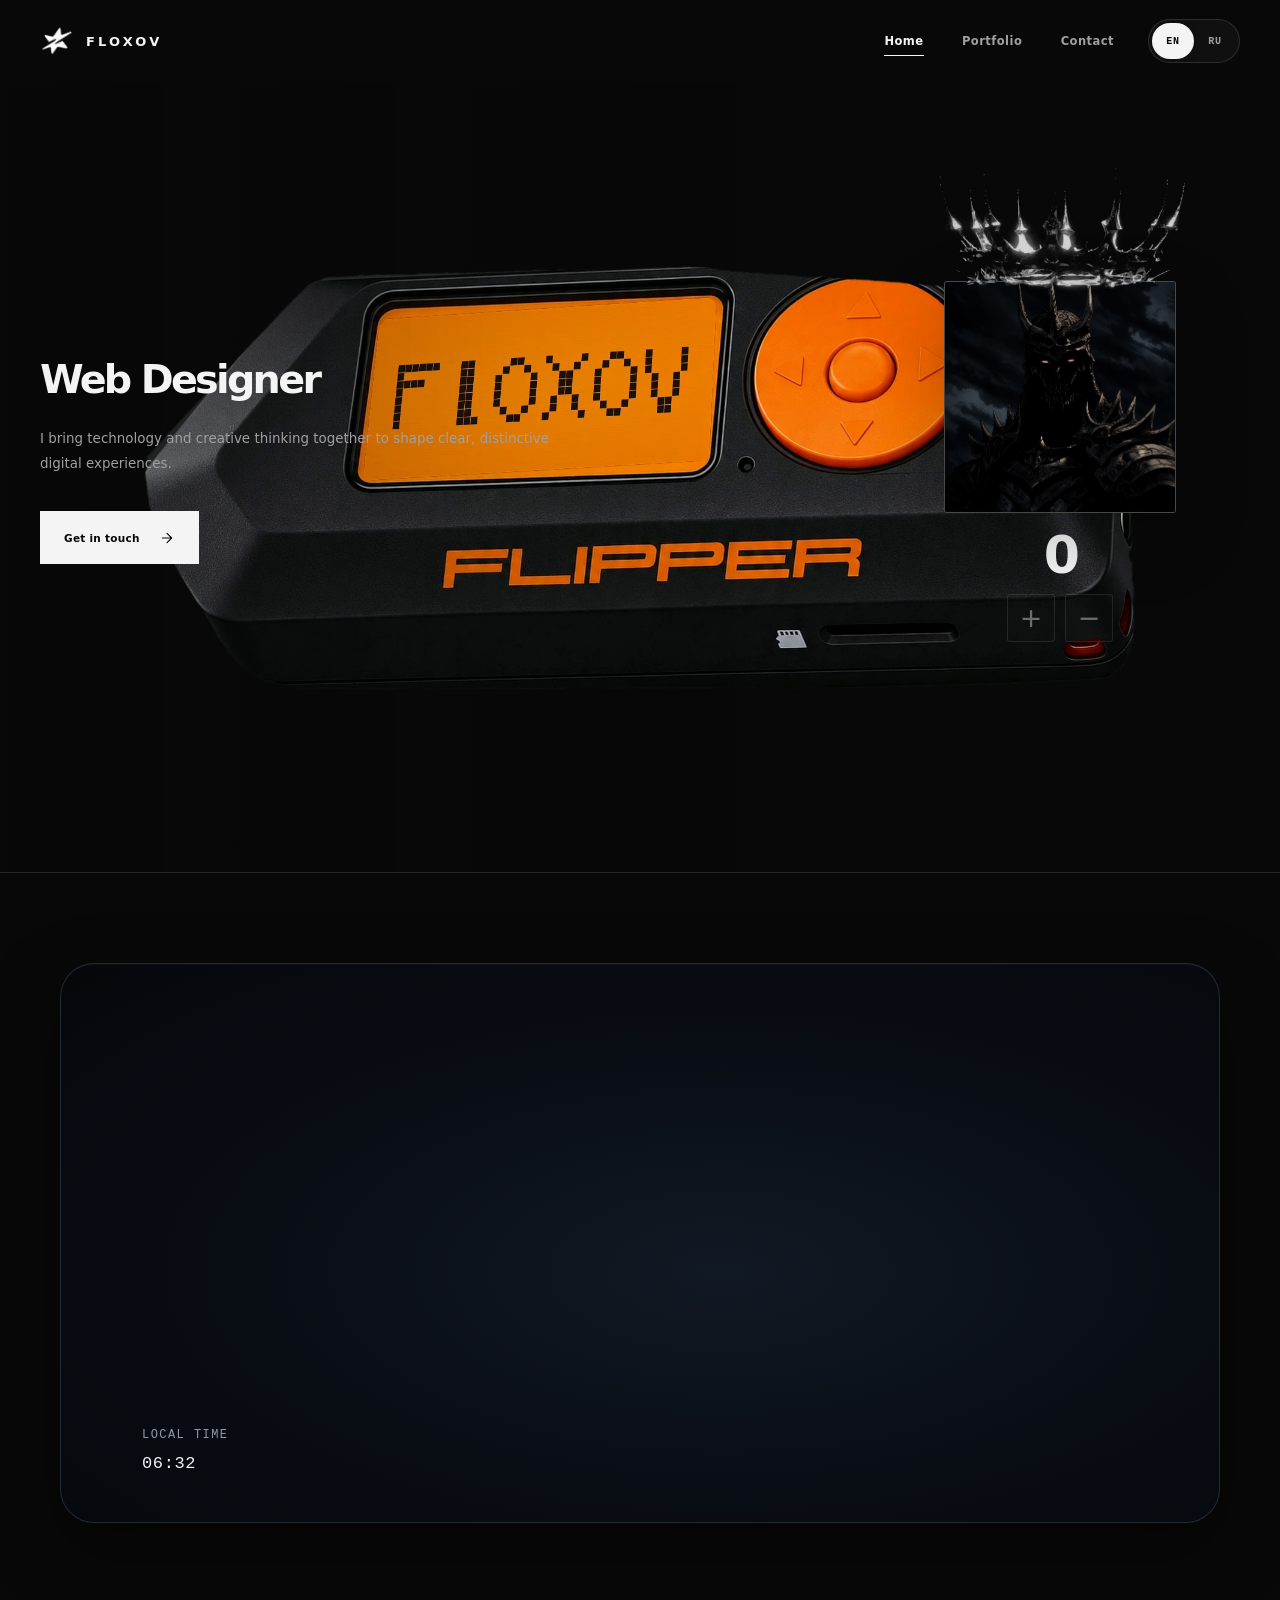
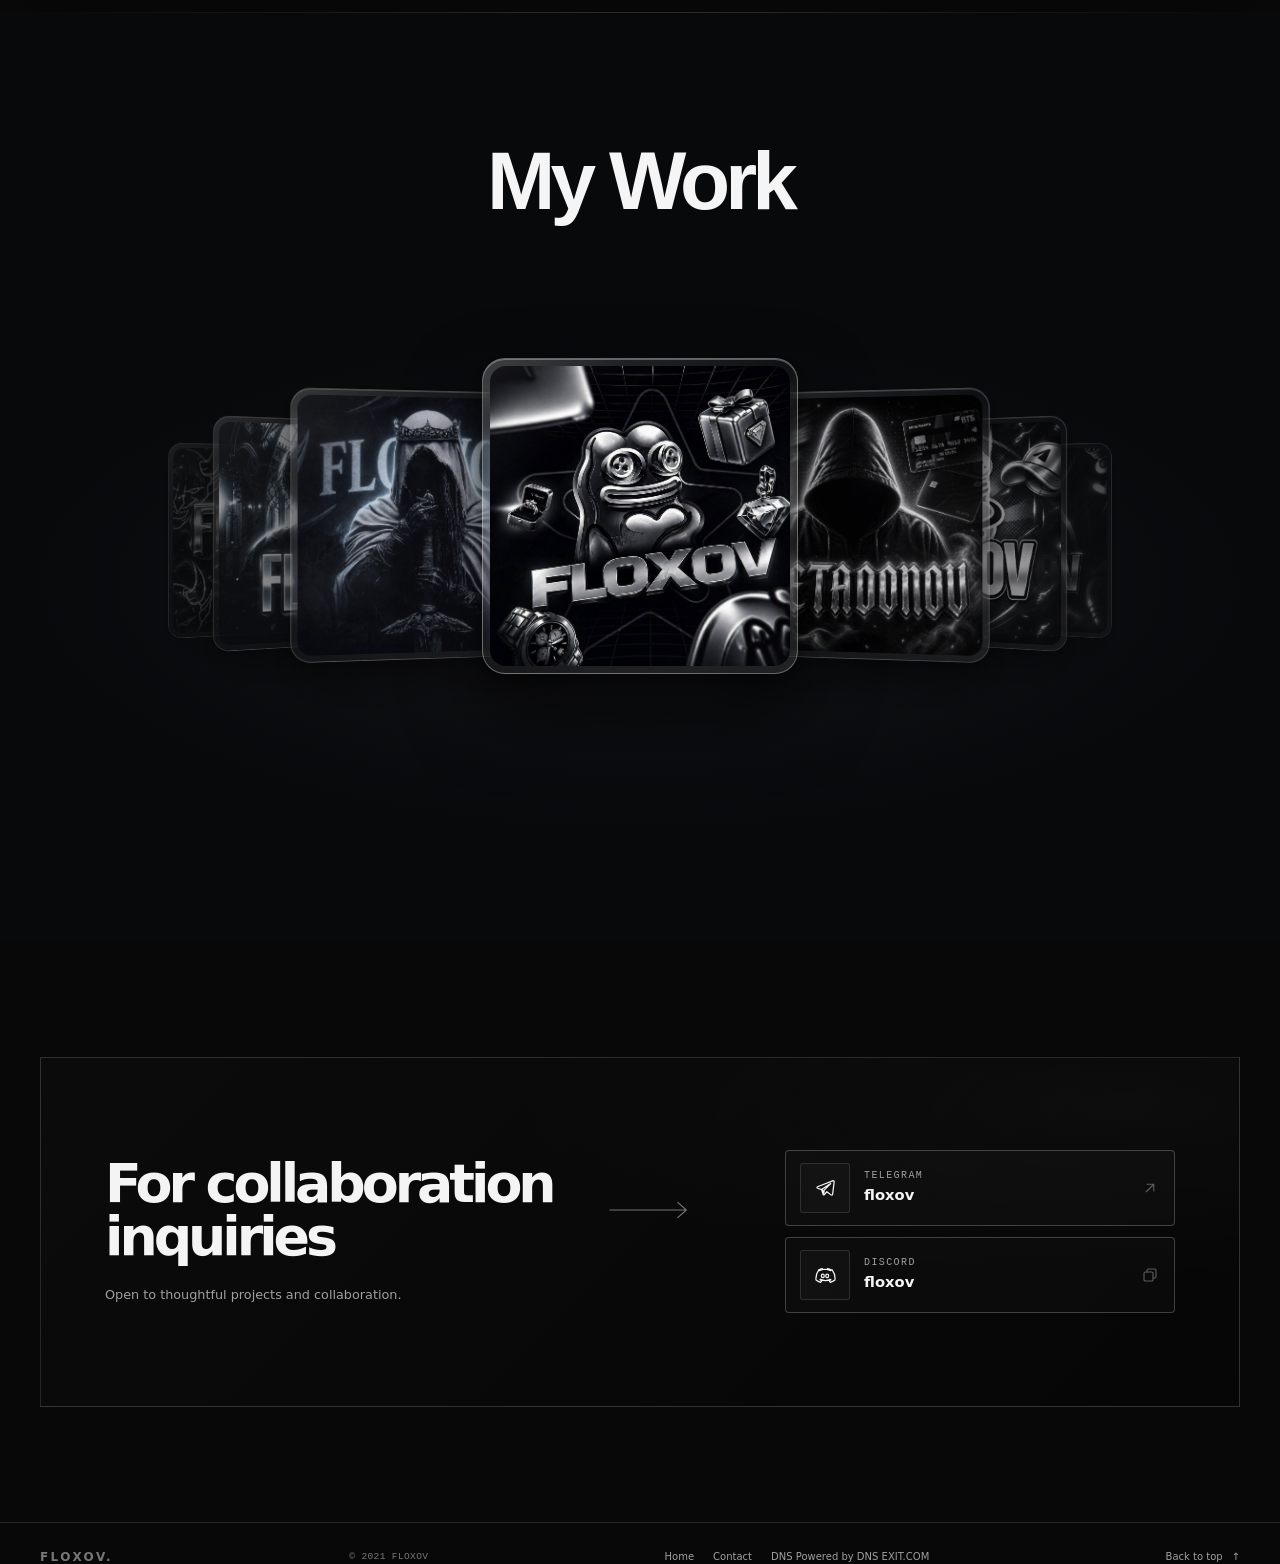
<file: index.html>
<!doctype html>
<html lang="en" data-theme="dark">
<head>
  <meta http-equiv="Content-Security-Policy" content="default-src &#x27;self&#x27;; base-uri &#x27;self&#x27;; object-src &#x27;none&#x27;; script-src &#x27;self&#x27; https://esm.sh https://challenges.cloudflare.com &#x27;sha256-5mJAbvKULh+lvlrtJon8p7mbeNdDhmEiXZeU22k9lGs=&#x27; &#x27;sha256-ea7IkS60d4CehAq8591YWWOEiERWrTW+AZmsO9hzJ28=&#x27; &#x27;sha256-syVRIpHS0zvZIribsafg/U54UhR/vPU/T8S7jw3VT3M=&#x27; &#x27;sha256-yA9S/LMW4sCDt59iBPXd8wqnP6wazRO9f/RD3XvCiGE=&#x27;; style-src &#x27;self&#x27; &#x27;unsafe-inline&#x27; https://fonts.googleapis.com; font-src &#x27;self&#x27; https://fonts.gstatic.com data:; img-src &#x27;self&#x27; data: https:; media-src &#x27;self&#x27; blob: https:; connect-src &#x27;self&#x27; https://vobqvzhwgoehjbbfukhs.supabase.co wss://vobqvzhwgoehjbbfukhs.supabase.co https://esm.sh https://challenges.cloudflare.com; frame-src https://challenges.cloudflare.com; worker-src &#x27;self&#x27; blob:; form-action &#x27;self&#x27;; manifest-src &#x27;self&#x27;; upgrade-insecure-requests">
  <meta charset="utf-8">
  <meta name="viewport" content="width=device-width, initial-scale=1, viewport-fit=cover">
  <meta name="theme-color" content="#080808">
  <meta name="color-scheme" content="dark">
  <meta name="description" content="The official FLOXOV website — technology, design, gaming, and digital projects.">
  <meta property="og:type" content="Bio">
  <meta property="og:title" content="Floxov - Bio Website">
  <meta property="og:description" content="Official Website Featuring My Portfolio and Animated Design.">
  <meta property="og:image" content="https://floxov.work.gd/assets/moon.png">
  <meta property="og:image:width" content="1200">
  <meta property="og:image:height" content="630">
  <meta property="og:image:type" content="image/png">
  <meta name="twitter:image" content="https://floxov.work.gd/assets/og-image.png">
  <meta name="twitter:card" content="summary_large_image">
  <meta name="twitter:title" content="FLOXOV — Official Website">
  <meta name="twitter:description" content="The official FLOXOV website — technology, design, gaming, and digital projects.">
  <link rel="canonical" href="https://floxov.work.gd/">
  <meta property="og:url" content="https://floxov.work.gd/">
  <title>Floxov — Website Bio</title>
  <link rel="icon" type="image/png" href="./assets/favicon.png">
  <link rel="preconnect" href="https://fonts.googleapis.com">
  <link rel="preconnect" href="https://fonts.gstatic.com" crossorigin>
  <link href="https://fonts.googleapis.com/css2?family=DM+Mono:wght@400;500&family=Manrope:wght@400;500;600;700;800&display=swap" rel="stylesheet">
  <!-- Critical fallback styles: preserve the FLOXOV visual baseline if an external stylesheet is temporarily unavailable. -->
  <style>
    html,body{margin:0;min-width:320px;max-width:100%;background:#080808;color:#f4f4f4;font-family:Manrope,Inter,system-ui,-apple-system,BlinkMacSystemFont,"Segoe UI",sans-serif}
    body{overflow-x:hidden}a{color:inherit;text-decoration:none}button{font:inherit;color:inherit}img,svg{display:block;max-width:100%}[hidden]{display:none!important}
    .contact-direction svg{width:88px;height:18px;fill:none;stroke:currentColor;stroke-width:1.15}
    .button-contact svg{width:24px;height:24px;fill:none;stroke:currentColor;stroke-width:1.6}
  </style>
  <link rel="stylesheet" href="./assets/styles.css">
  <link rel="stylesheet" href="./assets/crown.css">
  <link rel="stylesheet" href="./assets/portfolio.css">
  <link rel="stylesheet" href="./assets/security.css">
  <link rel="stylesheet" href="./assets/earth-widget.css">
  <script>
    (() => {
      const root = document.documentElement;
      let language = "";
      root.dataset.theme = "dark";
      root.style.colorScheme = "dark";
      try {
        language = localStorage.getItem("floxov-language") || "";
      } catch (_) {}
      if (language !== "ru" && language !== "en") {
        const browserLanguage = (navigator.languages && navigator.languages[0]) || navigator.language || "";
        language = browserLanguage.toLowerCase().startsWith("ru") ? "ru" : "en";
      }
      root.dataset.language = language;
      root.lang = language;
    })();
  </script>
  <script src="./assets/config.js" defer></script>
  <script src="./assets/main.js" defer></script>
  <script src="./assets/crown.js" defer></script>
  <script src="./assets/portfolio.js" defer></script>
  <script src="./assets/earth-widget.js" defer></script>
</head>
<body>
  <a class="skip-link" href="#main" data-i18n="skip">Skip to content</a>
  <div class="scroll-progress" aria-hidden="true"><span data-scroll-progress></span></div>

  <header class="site-header" data-header>
    <div class="shell header-inner">
      <a class="brand" href="#home" aria-label="FLOXOV home" data-i18n-aria-label="brandHome">
        <span class="brand-mark" data-brand-mark aria-hidden="true" hidden>
          <img class="brand-logo-image" data-brand-logo alt="" hidden>
        </span>
        <span class="brand-name" data-brand-name data-profile-name>Floxov</span>
      </a>

      <nav class="primary-nav" aria-label="Main navigation" data-i18n-aria-label="navLabel">
        <a class="nav-link is-active" href="#home" data-nav="home" aria-current="location" data-i18n="navHome">Home</a>
        <a class="nav-link" href="#portfolio" data-nav="portfolio" >Portfolio</a>
        <a class="nav-link" href="#contact" data-nav="contact" data-i18n="navContact">Contact</a>
      </nav>

      <div class="header-actions">
        <div class="language-switch" role="group" aria-label="Choose language" data-i18n-aria-label="languageLabel">
          <span class="language-switch-indicator" aria-hidden="true"></span>
          <button type="button" class="language-option is-active" data-language="en" aria-pressed="true">EN</button>
          <button type="button" class="language-option" data-language="ru" aria-pressed="false">RU</button>
        </div>
        <button class="icon-button menu-toggle" type="button" data-menu-toggle aria-label="Open navigation menu" aria-expanded="false" aria-controls="mobile-navigation" data-i18n-aria-label="menuOpen">
          <span class="menu-lines" aria-hidden="true"><i></i><i></i></span>
        </button>
      </div>
    </div>

    <nav class="mobile-nav" id="mobile-navigation" aria-label="Mobile navigation" data-i18n-aria-label="mobileNavLabel" hidden>
      <a href="#home" data-nav="home" data-i18n="navHome">Home</a>
      <a href="#portfolio" data-nav="portfolio" >Portfolio</a>
      <a href="#contact" data-nav="contact" data-i18n="navContact">Contact</a>
    </nav>
  </header>

  <main id="main">
    <section class="hero-section page-section" id="home" data-section="home">
      <div class="hero-noise" aria-hidden="true"></div>

      <div class="hero-flipper-stage" data-hero-video-stage aria-hidden="true">
        <img
          class="hero-flipper-poster"
          data-hero-video-poster
          src="./assets/flipper-dark-poster.webp"
          alt=""
          loading="eager"
          decoding="async"
        >
        <video
          class="hero-flipper-video"
          data-hero-video
          muted
          autoplay
          loop
          playsinline
          preload="auto"
          poster="./assets/flipper-dark-poster.webp"
          aria-hidden="true"
          tabindex="-1"
          disablepictureinpicture
        ></video>
      </div>
      <div class="shell hero-grid">
        <div class="hero-copy-column" data-reveal>
          <h1 class="hero-title hero-role-title">
            <span data-i18n="heroRoleLineOne">Web Designer</span>
          </h1>
          <p class="hero-description" data-i18n="heroDescription">A personal portfolio and digital business card, created to showcase my work and provide a simple way to connect with me.</p>
          <div class="hero-actions">
            <a class="button button-primary button-contact" href="#contact">
              <span data-i18n="heroContact">Get in touch</span>
              <svg width="24" height="24" viewBox="0 0 24 24" fill="none" stroke="currentColor" stroke-width="1.6" stroke-linecap="round" stroke-linejoin="round" aria-hidden="true"><path d="M5 12h14M12 5l7 7-7 7"/></svg>
            </a>
          </div>
        </div>

        <div class="hero-visual" data-reveal>
          <div class="profile-tile" data-profile-frame role="img" tabindex="0" data-i18n-aria-label="avatarGlitchLabel" aria-label="FLOXOV avatar. Hover or focus to trigger a brief glitch effect.">
            <img
              class="profile-photo"
              data-profile-image
              alt="FLOXOV visual cover"
              loading="eager"
              decoding="async"
              hidden
            >
            <img class="profile-glitch-layer profile-glitch-layer--cyan" data-profile-glitch-layer="cyan" alt="" aria-hidden="true" draggable="false">
            <img class="profile-glitch-layer profile-glitch-layer--red" data-profile-glitch-layer="red" alt="" aria-hidden="true" draggable="false">
            <video
              class="profile-video"
              data-profile-video
              muted
              loop
              playsinline
              autoplay
              preload="metadata"
              aria-hidden="true"
              tabindex="-1"
              hidden
            ></video>
            <span class="profile-media-fallback" aria-hidden="true"></span>
          </div>

          <!-- Floating crown sits outside the avatar's clipped glitch frame. -->
          <div class="floxov-crown" data-floating-crown aria-hidden="true">
            <span class="floxov-crown-float">
              <img class="floxov-crown-image" data-crown-image src="./assets/crown-alpha.webp" alt="" decoding="async" width="420" height="240">
              <video class="floxov-crown-video" data-crown-video muted autoplay loop playsinline preload="none" disablepictureinpicture tabindex="-1" aria-hidden="true" width="420" height="240" hidden></video>
            </span>
          </div>

          <section class="reputation-widget" data-reputation-widget role="region" data-i18n-aria-label="repTitle" aria-label="FLOXOV reputation">
            <div class="reputation-score-row">
              <strong class="reputation-score" data-reputation-score aria-live="polite" aria-atomic="true" data-i18n-aria-label="repScoreLabel" aria-label="Current reputation score">0</strong>
            </div>
            <div class="reputation-vote-actions" role="group" data-i18n-aria-label="repVoteGroupLabel" aria-label="Vote on FLOXOV reputation">
              <button class="reputation-vote" type="button" data-reputation-vote="1" data-vote="1" data-selected="false" disabled data-i18n-aria-label="repLikeLabel" data-i18n-title="repLikeLabel" aria-label="Increase FLOXOV reputation">
                <span aria-hidden="true">+</span>
              </button>
              <button class="reputation-vote" type="button" data-reputation-vote="-1" data-vote="-1" data-selected="false" disabled data-i18n-aria-label="repDislikeLabel" data-i18n-title="repDislikeLabel" aria-label="Decrease FLOXOV reputation">
                <span aria-hidden="true">−</span>
              </button>
            </div>
            <p class="reputation-status" data-reputation-status role="status" aria-live="polite" data-i18n="repUnavailable">Voting is unavailable until the backend is configured.</p>
            <p class="reputation-cooldown" data-reputation-cooldown hidden></p>
          </section>
        </div>
      </div>
    </section>


    <!-- Independent FLOXOV Planet Earth widget. Local textures, no new external dependencies. -->
    <section class="floxov-earth-section" aria-label="Three-dimensional Earth widget synchronized with Krasnodar time">
      <div class="shell">
        <div class="floxov-earth-card" id="floxovEarthCard">
          <canvas class="floxov-earth-canvas" id="floxovEarthCanvas" role="img" aria-label="Rotating three-dimensional planet Earth"></canvas>
          <div class="floxov-earth-status"><span id="floxovEarthState">LOCAL TIME</span><time class="floxov-earth-time" id="floxovEarthTime">--:--</time></div>
          <div class="floxov-earth-fallback">3D visualization is unavailable in this browser.</div>
        </div>
      </div>
    </section>

    <!-- Independent, data-driven avatar gallery. The original hero and crown remain intact. -->
    <section class="portfolio-section page-section" id="portfolio" data-section="portfolio" aria-labelledby="portfolio-heading">
      <div class="portfolio-atmosphere" aria-hidden="true"></div>
      <div class="shell portfolio-inner">
        <header class="portfolio-heading-block" data-portfolio-reveal>
          <h2 id="portfolio-heading" class="portfolio-heading" data-portfolio-text="heading">My Work</h2>
          <p class="portfolio-subtitle" data-portfolio-text="subtitle" hidden>Digital Avatars &amp; Visual Identity</p>
        </header>

        <div class="portfolio-showcase" data-portfolio-reveal>
          <div class="portfolio-stage" data-portfolio-stage tabindex="0" role="region" aria-roledescription="carousel" aria-label="Avatar portfolio" aria-live="off">
            <div class="portfolio-stage-halo" aria-hidden="true"></div>
            <div class="portfolio-cards" data-portfolio-cards></div>
            <noscript><figure class="portfolio-noscript"><img src="./assets/floxov.png" alt="FLOXOV dark fantasy avatar" width="720" height="720"><figcaption>FLOXOV / Obsidian King</figcaption></figure></noscript>
          </div>
          <div class="portfolio-toolbar" role="group" aria-label="Portfolio controls" hidden>
            <div class="portfolio-toolbar-navigation">
              <button class="portfolio-tool-button" type="button" data-portfolio-prev aria-label="Previous avatar">
                <svg viewBox="0 0 24 24" fill="none" stroke="currentColor" stroke-width="1.5" stroke-linecap="round" stroke-linejoin="round" aria-hidden="true"><path d="m14.5 5-7 7 7 7"/></svg>
              </button>
              <button class="portfolio-tool-button" type="button" data-portfolio-next aria-label="Next avatar">
                <svg viewBox="0 0 24 24" fill="none" stroke="currentColor" stroke-width="1.5" stroke-linecap="round" stroke-linejoin="round" aria-hidden="true"><path d="m9.5 5 7 7-7 7"/></svg>
              </button>
            </div>
            <div class="portfolio-toolbar-divider" aria-hidden="true"></div>
            <div class="portfolio-active-project" aria-live="polite" aria-atomic="true">
              <span class="portfolio-active-kicker" data-portfolio-text="selected">CURRENT SELECTION</span>
              <strong class="portfolio-active-title" data-portfolio-title>FLOXOV</strong>
            </div>
            <div class="portfolio-toolbar-progress" aria-hidden="true"><span data-portfolio-progress></span></div>
            <span class="portfolio-counter" data-portfolio-counter aria-label="Project 1 of 8">01 <span>/</span> 08</span>
            <div class="portfolio-toolbar-divider portfolio-toolbar-divider--last" aria-hidden="true"></div>
            <button class="portfolio-details-button" type="button" data-portfolio-details><span data-portfolio-text="details">VIEW DETAILS</span><svg viewBox="0 0 24 24" fill="none" stroke="currentColor" stroke-width="1.5" stroke-linecap="round" stroke-linejoin="round" aria-hidden="true"><path d="M5 12h14m-6-6 6 6-6 6"/></svg></button>
          </div>
          <p class="portfolio-footnote" data-portfolio-text="footnote" hidden>Concept previews are placeholders until your original avatar projects are added.</p>
        </div>
      </div>
    </section>

    <dialog class="portfolio-dialog" data-portfolio-dialog aria-labelledby="portfolio-dialog-title" aria-describedby="portfolio-dialog-description">
      <button class="portfolio-dialog-close" type="button" data-portfolio-close aria-label="Close details"><svg viewBox="0 0 24 24" fill="none" stroke="currentColor" stroke-width="1.6" stroke-linecap="round" aria-hidden="true"><path d="m5 5 14 14M19 5 5 19"/></svg></button>
      <div class="portfolio-dialog-image-wrap"><img data-portfolio-dialog-image alt="" width="720" height="720"></div>
      <div class="portfolio-dialog-copy"><span class="portfolio-dialog-kicker" data-portfolio-text="dialogKicker">AVATAR / VISUAL STUDY</span><h3 id="portfolio-dialog-title" data-portfolio-dialog-title></h3><p id="portfolio-dialog-description" data-portfolio-dialog-description></p><span class="portfolio-dialog-counter" data-portfolio-dialog-counter></span></div>
    </dialog>


      <section class="contact-section page-section" id="contact" data-section="contact">
    <div class="shell">
      <div class="contact-panel">
        <div class="contact-video-poster" data-contact-video-poster aria-hidden="true" hidden></div>
        <video
          class="contact-background-video"
          data-contact-background-video
          muted
          loop
          playsinline
          autoplay
          preload="metadata"
          aria-hidden="true"
          tabindex="-1"
          hidden
        ></video>
        <div class="contact-video-overlay" data-contact-video-overlay aria-hidden="true" hidden></div>
        <div class="contact-copy" data-reveal>
          <h2 data-i18n="contactTitle">По поводу сотрудничества</h2>
          <p data-i18n="contactDescription">Открыт к интересным проектам и предложениям о сотрудничестве.</p>
          <div class="contact-direction" aria-hidden="true">
            <svg width="88" height="18" viewBox="0 0 88 18" fill="none" stroke="currentColor" stroke-width="1.15" stroke-linecap="round" stroke-linejoin="round" focusable="false">
              <path d="M1 9h80M72 1l9 8-9 8"/>
            </svg>
          </div>
        </div>
        <div class="contact-actions" data-reveal>
          <div id="contact-methods" class="contact-methods">
            <p class="contact-unavailable" data-i18n="contactUnavailable">Контактные данные пока не настроены.</p>
          </div>
        </div>
      </div>
    </div>
  </section>
  </main>

  <footer class="site-footer">
    <div class="shell footer-inner">
      <a class="footer-brand" href="#home"><span data-profile-name>FLOXOV</span><span>.</span></a>
      <p data-i18n="footerCopyright">© 2021 FLOXOV</p>
      <div class="footer-links">
        <a href="#home" data-i18n="navHome">Home</a>
        <a href="#contact" data-i18n="navContact">Contact</a>
        <a href="http://www.dnsExit.com" target="_blank" rel="noopener noreferrer">DNS Powered by DNS EXIT.COM</a>
      </div>
      <a class="back-top" href="#home"><span data-i18n="backTop">Back to top</span><span aria-hidden="true">↑</span></a>
    </div>
  </footer>

  <div class="reputation-toast" data-reputation-toast role="status" aria-live="polite" aria-atomic="true" hidden></div>

  <div class="copy-toast" data-copy-toast role="status" aria-live="polite" aria-atomic="true" hidden>
    <span class="copy-toast-icon" aria-hidden="true">
      <svg width="24" height="24" viewBox="0 0 24 24" fill="none" stroke="currentColor" stroke-width="1.8" stroke-linecap="round" stroke-linejoin="round" focusable="false">
        <path d="m5 12.5 4.2 4.2L19 7"/>
      </svg>
    </span>
    <span class="copy-toast-message" data-copy-toast-message></span>
  </div>
  <script type="module" src="./assets/reputation.js"></script>
</body>
</html>
</file>
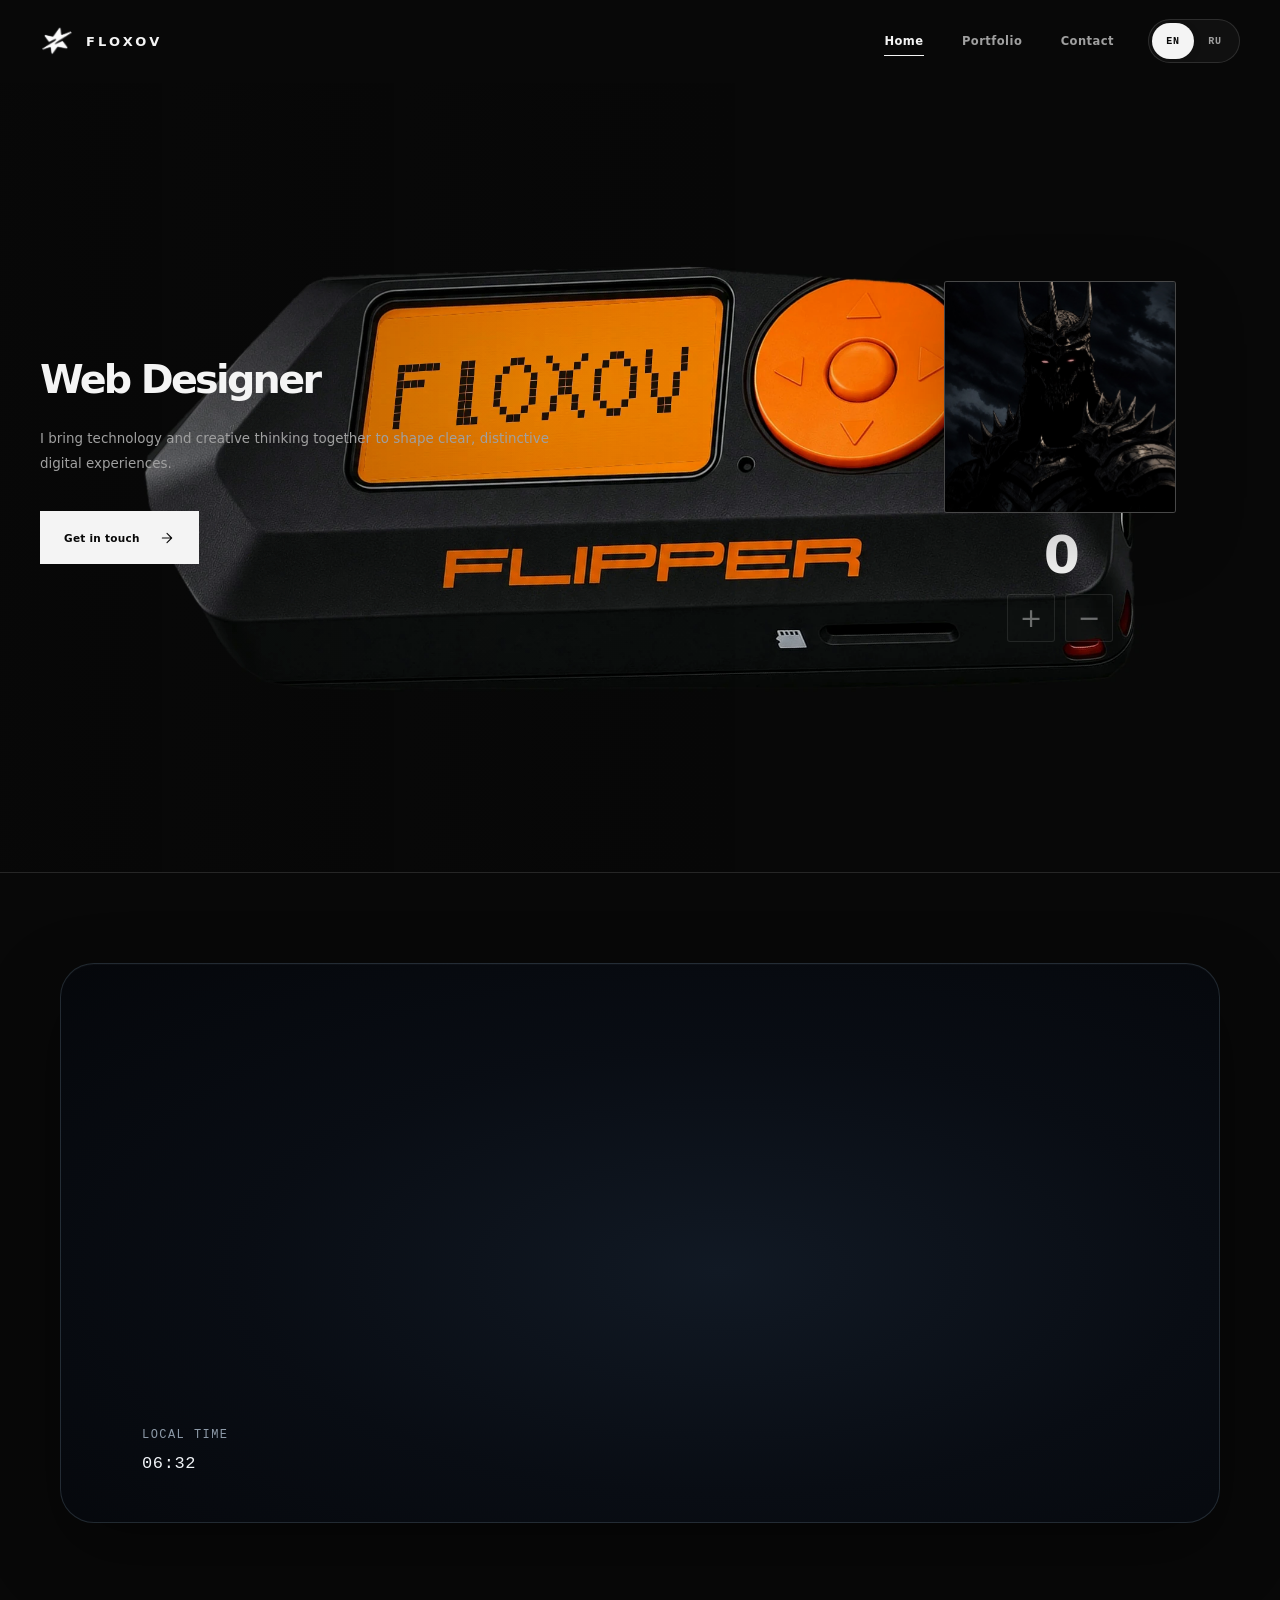
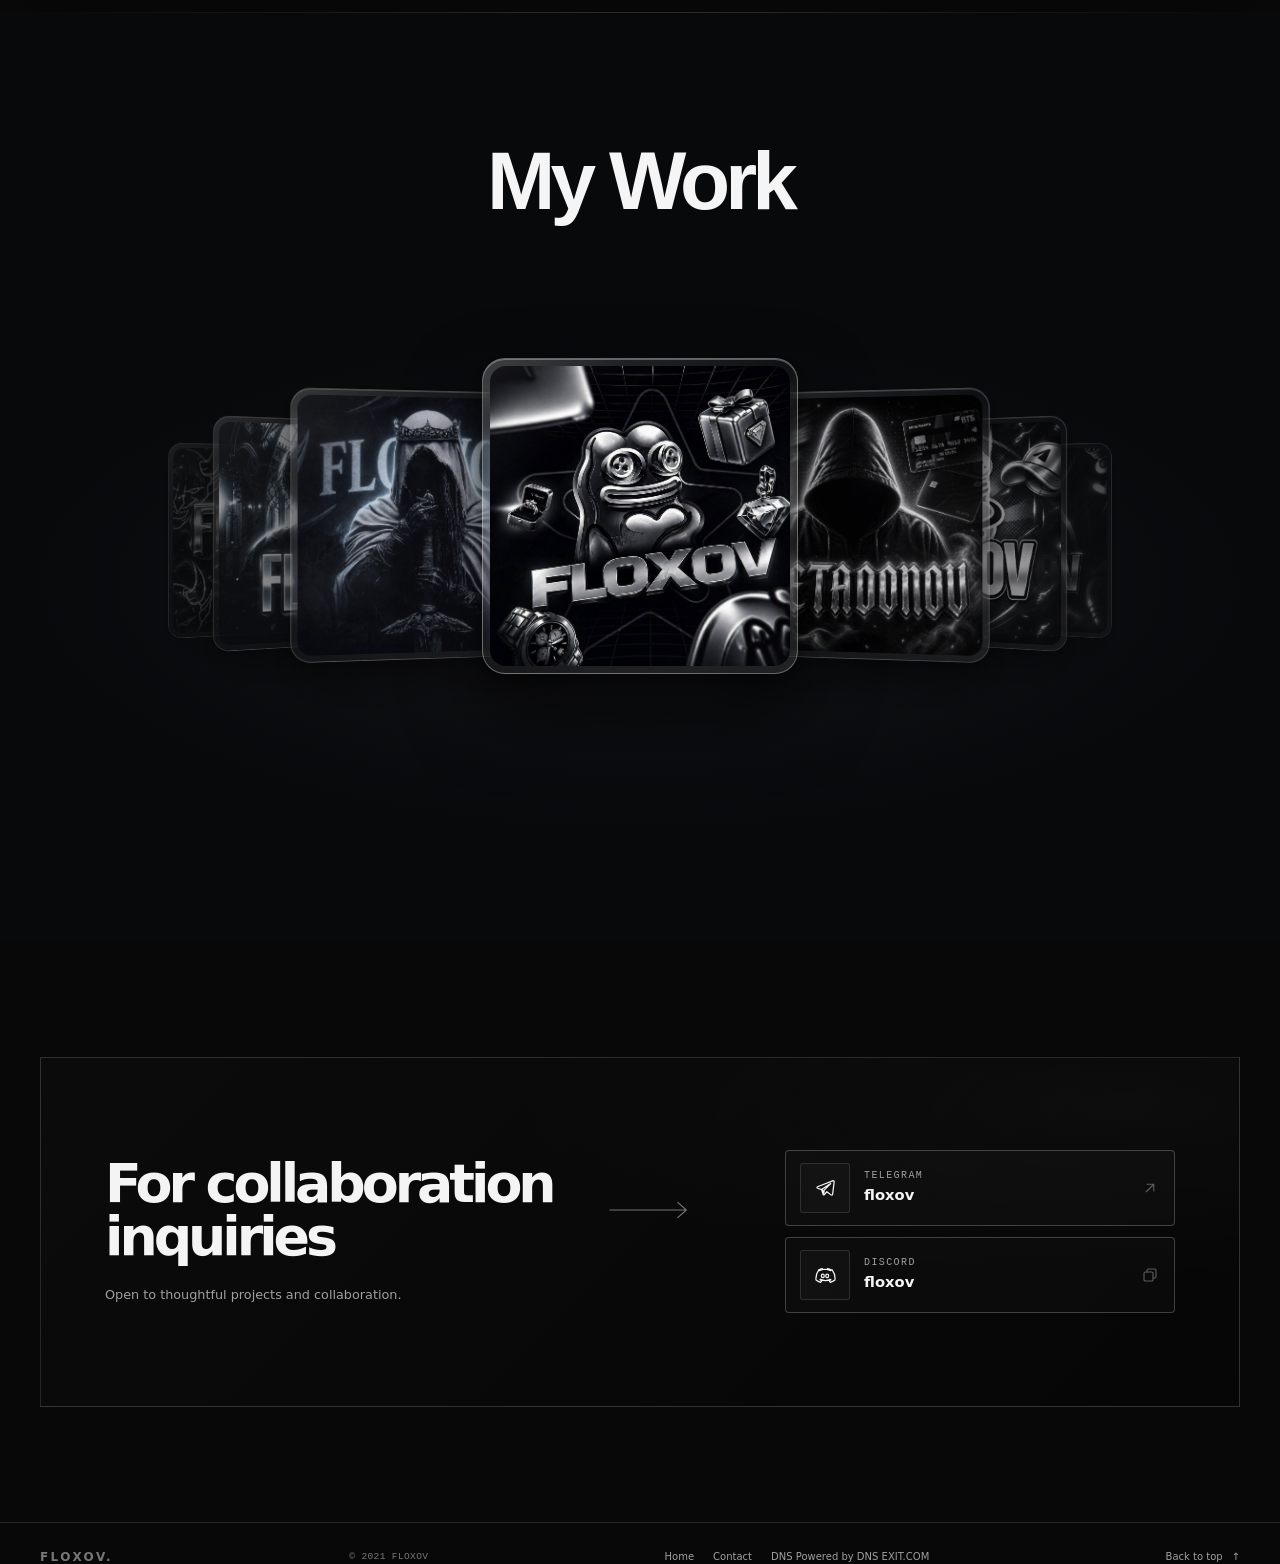
<file: about.html>
<!doctype html>
<html lang="en">
<head>
  <meta http-equiv="Content-Security-Policy" content="default-src &#x27;self&#x27;; base-uri &#x27;self&#x27;; object-src &#x27;none&#x27;; script-src &#x27;self&#x27; https://esm.sh https://challenges.cloudflare.com &#x27;sha256-5mJAbvKULh+lvlrtJon8p7mbeNdDhmEiXZeU22k9lGs=&#x27; &#x27;sha256-ea7IkS60d4CehAq8591YWWOEiERWrTW+AZmsO9hzJ28=&#x27; &#x27;sha256-syVRIpHS0zvZIribsafg/U54UhR/vPU/T8S7jw3VT3M=&#x27; &#x27;sha256-yA9S/LMW4sCDt59iBPXd8wqnP6wazRO9f/RD3XvCiGE=&#x27;; style-src &#x27;self&#x27; &#x27;unsafe-inline&#x27; https://fonts.googleapis.com; font-src &#x27;self&#x27; https://fonts.gstatic.com data:; img-src &#x27;self&#x27; data: https:; media-src &#x27;self&#x27; blob: https:; connect-src &#x27;self&#x27; https://vobqvzhwgoehjbbfukhs.supabase.co wss://vobqvzhwgoehjbbfukhs.supabase.co https://esm.sh https://challenges.cloudflare.com; frame-src https://challenges.cloudflare.com; worker-src &#x27;self&#x27; blob:; form-action &#x27;self&#x27;; manifest-src &#x27;self&#x27;; upgrade-insecure-requests">
  <meta charset="utf-8">
  <meta name="viewport" content="width=device-width, initial-scale=1">
  <meta http-equiv="refresh" content="0; url=index.html#contact">
  <title>FLOXOV — Contact</title>
  <link rel="icon" type="image/png" href="assets/favicon.png">
  <script>window.location.replace("index.html#contact");</script>
</head>
<body>
  <p>Redirecting to the FLOXOV contact section.</p>
</body>
</html>
</file>
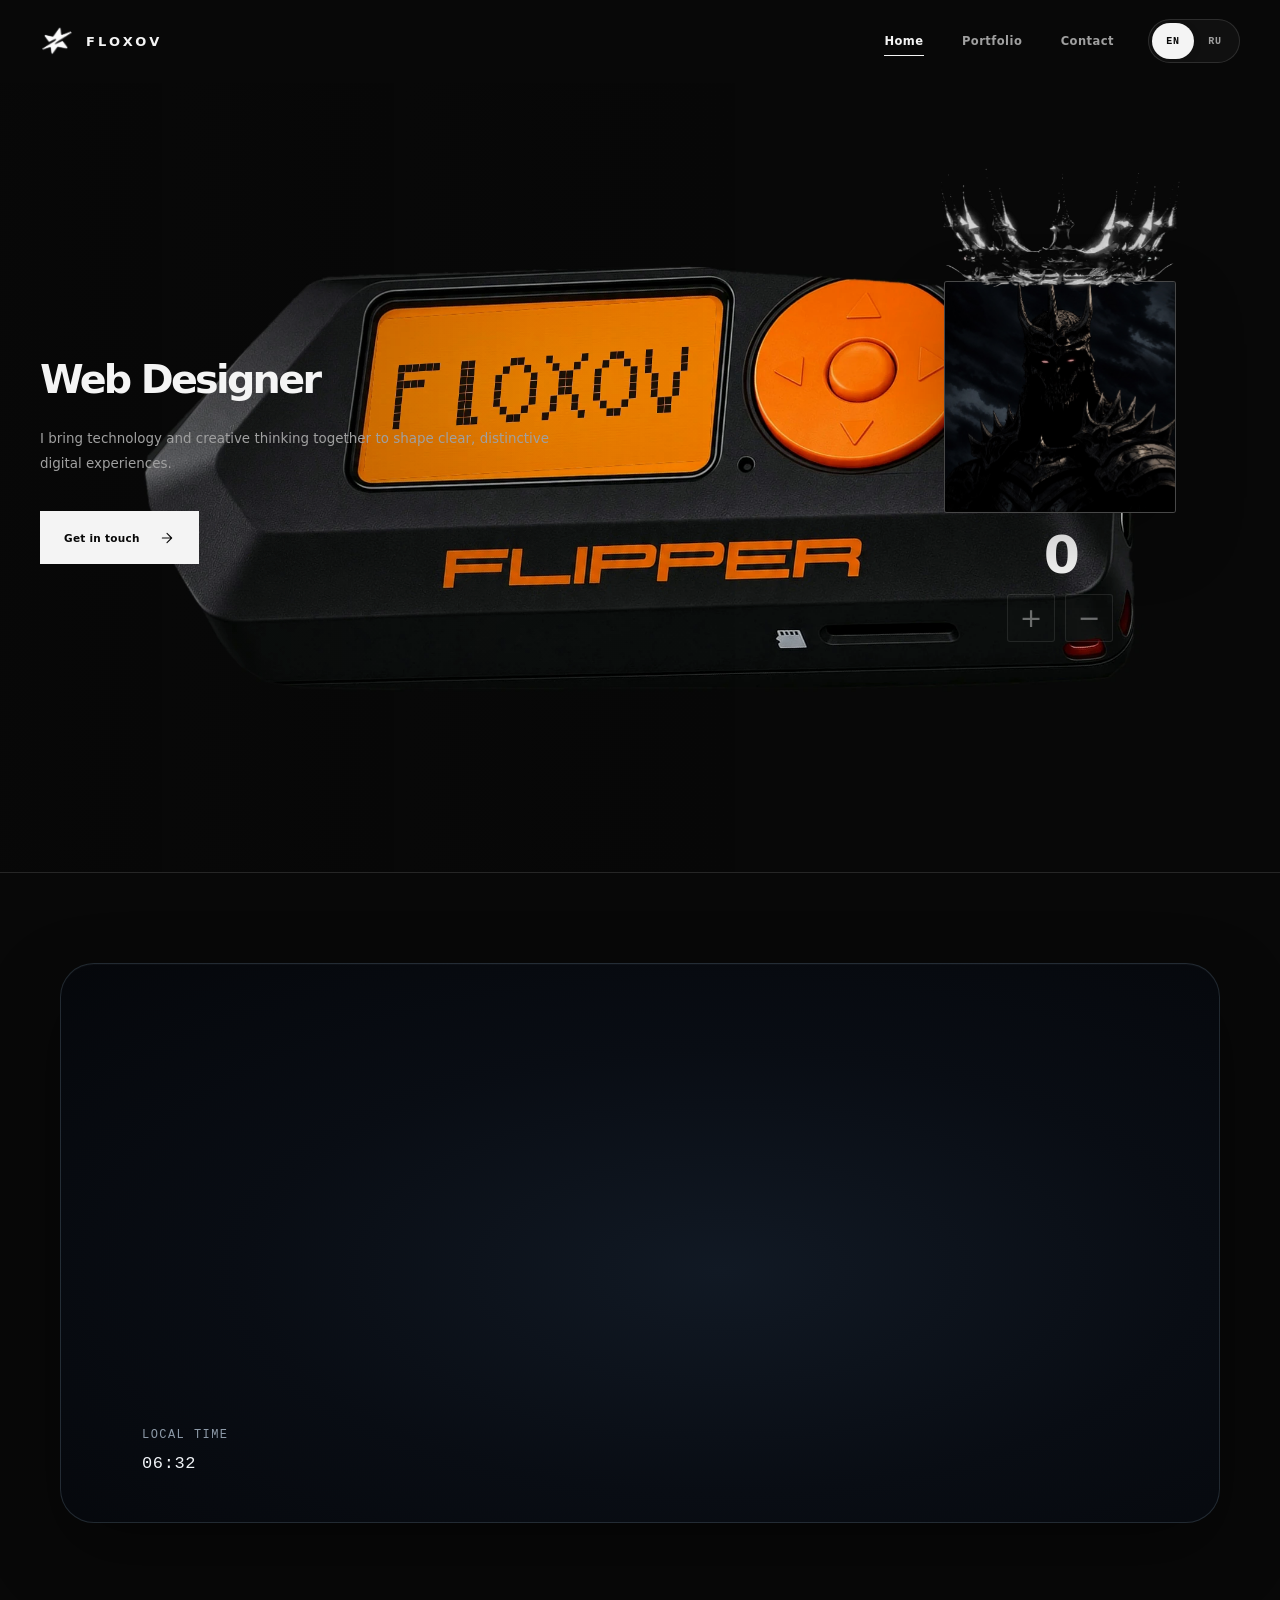
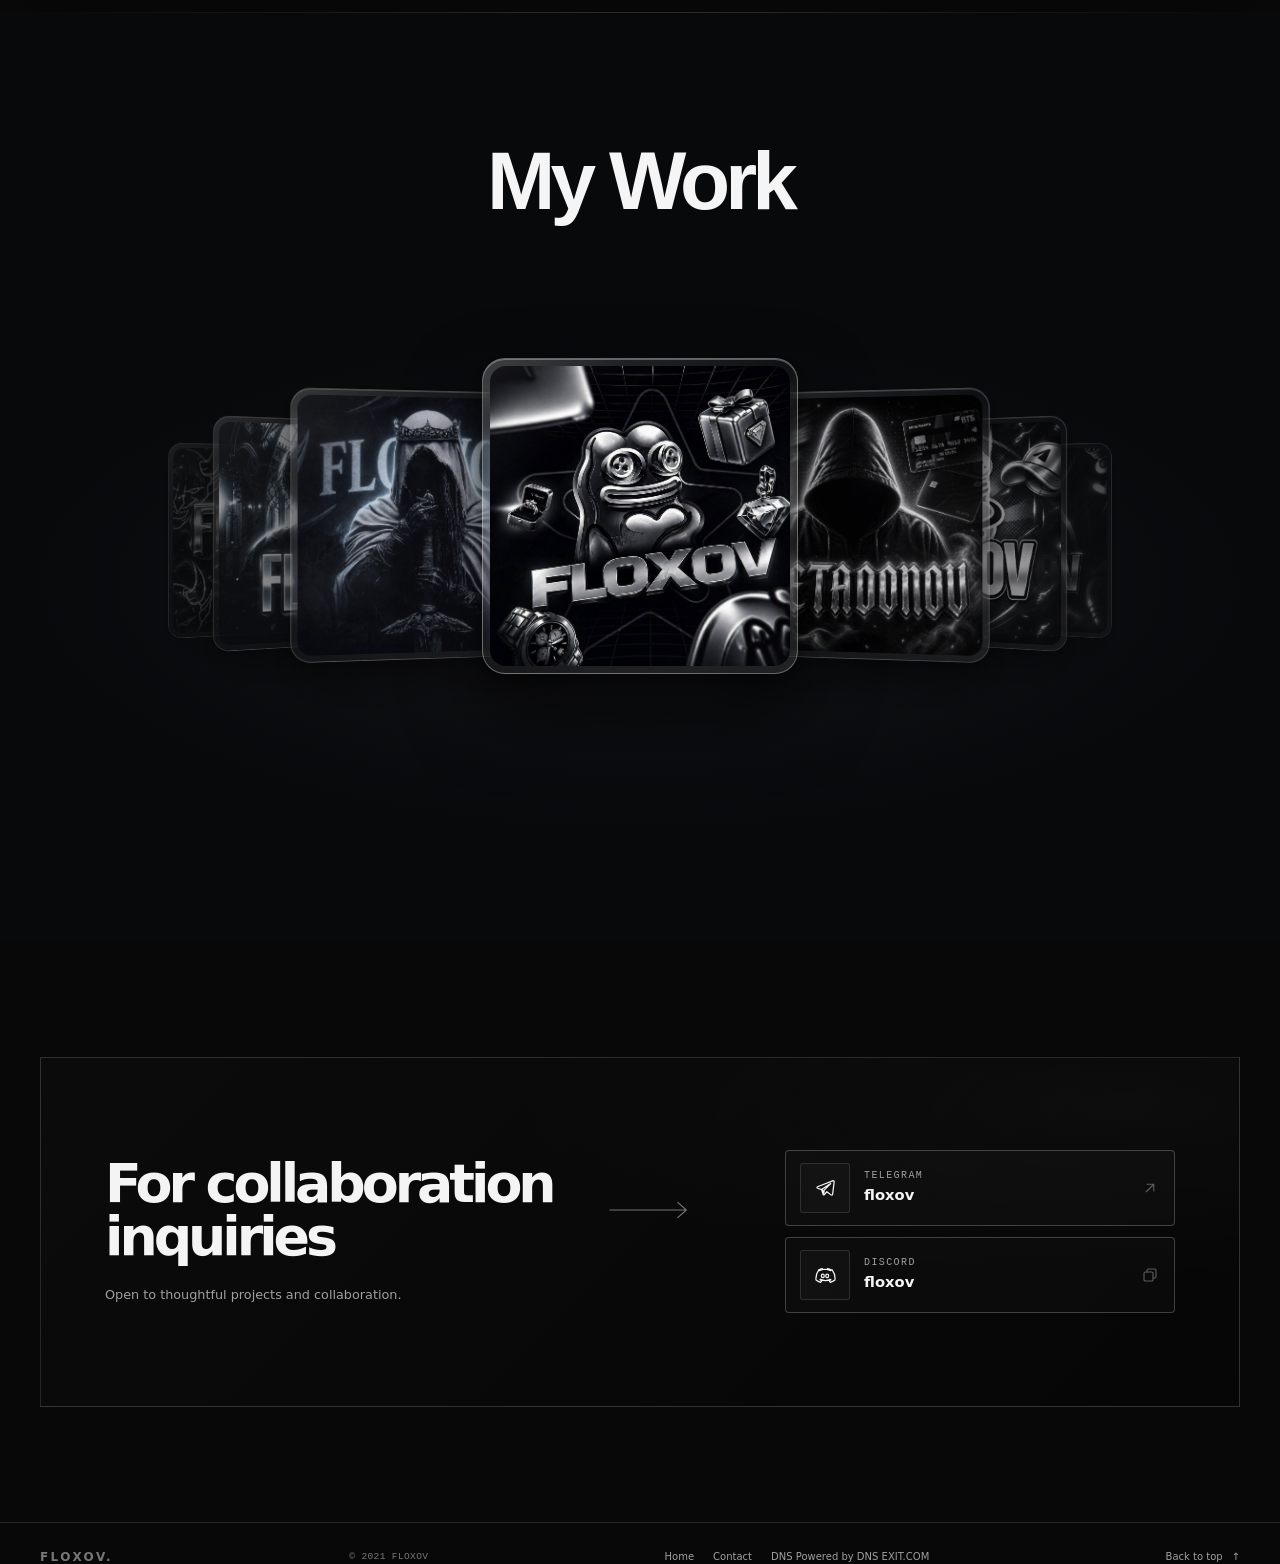
<file: projects.html>
<!doctype html>
<html lang="en">
<head>
  <meta http-equiv="Content-Security-Policy" content="default-src &#x27;self&#x27;; base-uri &#x27;self&#x27;; object-src &#x27;none&#x27;; script-src &#x27;self&#x27; https://esm.sh https://challenges.cloudflare.com &#x27;sha256-5mJAbvKULh+lvlrtJon8p7mbeNdDhmEiXZeU22k9lGs=&#x27; &#x27;sha256-ea7IkS60d4CehAq8591YWWOEiERWrTW+AZmsO9hzJ28=&#x27; &#x27;sha256-syVRIpHS0zvZIribsafg/U54UhR/vPU/T8S7jw3VT3M=&#x27; &#x27;sha256-yA9S/LMW4sCDt59iBPXd8wqnP6wazRO9f/RD3XvCiGE=&#x27;; style-src &#x27;self&#x27; &#x27;unsafe-inline&#x27; https://fonts.googleapis.com; font-src &#x27;self&#x27; https://fonts.gstatic.com data:; img-src &#x27;self&#x27; data: https:; media-src &#x27;self&#x27; blob: https:; connect-src &#x27;self&#x27; https://vobqvzhwgoehjbbfukhs.supabase.co wss://vobqvzhwgoehjbbfukhs.supabase.co https://esm.sh https://challenges.cloudflare.com; frame-src https://challenges.cloudflare.com; worker-src &#x27;self&#x27; blob:; form-action &#x27;self&#x27;; manifest-src &#x27;self&#x27;; upgrade-insecure-requests">
  <meta charset="utf-8">
  <meta name="viewport" content="width=device-width, initial-scale=1">
  <meta http-equiv="refresh" content="0; url=index.html#portfolio">
  <title>Projects | FLOXOV</title>
  <link rel="icon" type="image/png" href="assets/favicon.png">
  <script>window.location.replace("index.html#portfolio");</script>
</head>
<body>
  <p>The portfolio is available on the home page in Selected Work.</p>
</body>
</html>
</file>
<file: assets/styles.css>
/* FLOXOV — monochrome design system */
:root {
  color-scheme: dark;
  --bg: #080808;
  --bg-soft: #101010;
  --surface: #141414;
  --surface-raised: #191919;
  --text: #f4f4f4;
  --muted: #a0a0a0;
  --muted-2: #777777;
  --line: rgba(255,255,255,.12);
  --line-strong: rgba(255,255,255,.22);
  --surface-glass: rgba(255,255,255,.035);
  --inverse: #080808;
  --accent: #c7c7c7;
  --shadow: 0 30px 90px rgba(0,0,0,.28);
  --ease: cubic-bezier(.22,.72,.2,1);
  --font: "Manrope", Inter, system-ui, -apple-system, BlinkMacSystemFont, "Segoe UI", sans-serif;
  --mono: "DM Mono", "SFMono-Regular", Consolas, monospace;
  --header-height: 82px;
}

* { box-sizing: border-box; }
html {
  scroll-behavior: smooth;
  scroll-padding-top: calc(var(--header-height) + 18px);
  background: var(--bg);
}
body {
  min-width: 320px;
  margin: 0;
  min-height: 100vh;
  color: var(--text);
  background: var(--bg);
  font-family: var(--font);
  -webkit-font-smoothing: antialiased;
  text-rendering: optimizeLegibility;
  transition: color .3s var(--ease), background-color .3s var(--ease);
  overflow-x: clip;
}
body::before {
  content: "";
  position: fixed;
  z-index: -1;
  inset: 0;
  pointer-events: none;
  background:
    radial-gradient(ellipse at 80% 3%, rgba(255,255,255,.045), transparent 34%),
    radial-gradient(ellipse at 8% 65%, rgba(255,255,255,.02), transparent 36%);
}

::selection { color: var(--bg); background: var(--text); }
a { color: inherit; text-decoration: none; }
button { color: inherit; font: inherit; }
button, a { -webkit-tap-highlight-color: transparent; }
button:focus-visible, a:focus-visible {
  outline: 2px solid var(--text);
  outline-offset: 4px;
}
img, svg { display: block; }
[hidden] { display: none !important; }
.shell { width: min(1220px, calc(100% - 80px)); margin-inline: auto; }
.skip-link {
  position: fixed; z-index: 1000; top: 12px; left: 12px;
  padding: 12px 16px; color: var(--inverse); background: var(--text);
  transform: translateY(-160%); transition: transform .2s ease;
}
.skip-link:focus { transform: translateY(0); }
.scroll-progress {
  position: fixed; z-index: 120; top: 0; left: 0; width: 100%; height: 2px;
  pointer-events: none; background: transparent;
}
.scroll-progress span {
  display: block; width: 0; height: 100%; background: var(--text);
  transform-origin: left center;
}

/* Header and navigation */
.site-header {
  position: sticky; z-index: 100; top: 0;
  border-bottom: 1px solid transparent;
  background: transparent;
  transition: background .28s ease, border-color .28s ease;
}
.site-header.is-scrolled {
  background: color-mix(in srgb, var(--bg) 86%, transparent);
  border-color: var(--line);
  -webkit-backdrop-filter: none;
  backdrop-filter: none;
}
.header-inner {
  min-height: var(--header-height);
  display: flex; align-items: center; gap: 34px;
}
.brand { display: inline-flex; align-items: center; gap: 12px; flex: 0 0 auto; }
.brand-mark {
  width: 27px; height: 27px; display: grid; place-items: center;
  border: 1px solid var(--line-strong); transform: rotate(45deg);
  font-size: 12px; font-weight: 800;
}
.brand-mark span { transform: rotate(-45deg); }
.brand-mark.has-custom-logo {
  transform: none;
  border: 0;
  overflow: hidden;
}
.brand-logo-image {
  display: block;
  width: 100%;
  height: 100%;
  object-fit: contain;
  object-position: center;
}
.brand-logo-image[hidden],
.brand-mark-fallback[hidden] { display: none !important; }
.brand-name { font-size: 13px; font-weight: 800; letter-spacing: .24em; }
.primary-nav { display: flex; align-items: center; gap: clamp(20px, 3vw, 40px); margin-left: auto; }
.nav-link {
  position: relative; padding: 10px 0; color: var(--muted);
  font-size: 11px; font-weight: 700; letter-spacing: .04em;
  transition: color .2s ease;
}
.nav-link::after {
  content: ""; position: absolute; right: 100%; bottom: 2px; left: 0;
  height: 1px; background: var(--text); transition: right .28s var(--ease);
}
.nav-link:hover, .nav-link.is-active { color: var(--text); }
.nav-link:hover::after, .nav-link.is-active::after { right: 0; }
.header-actions { display: flex; align-items: center; gap: 12px; }
.language-switch {
  display: inline-flex; align-items: center; gap: 7px;
  color: var(--muted-2); font: 10px var(--mono); letter-spacing: .08em;
}
.language-option {
  padding: 7px 2px; border: 0; background: transparent; color: var(--muted-2);
  cursor: pointer; font: inherit; transition: color .2s ease;
}
.language-option:hover, .language-option.is-active { color: var(--text); }
.icon-button {
  width: 39px; height: 39px; display: grid; place-items: center;
  border: 1px solid var(--line); background: var(--surface-glass);
  cursor: pointer; transition: transform .25s var(--ease), border-color .25s, background .25s;
}
.icon-button:hover { transform: translateY(-2px); border-color: var(--line-strong); background: var(--surface); }
.icon-button svg { width: 16px; height: 16px; fill: none; stroke: currentColor; stroke-width: 1.5; stroke-linecap: round; stroke-linejoin: round; }
.menu-toggle { display: none; }
.menu-lines { width: 16px; display: grid; gap: 5px; }
.menu-lines i { height: 1px; width: 100%; background: currentColor; transition: transform .2s ease; }
.menu-toggle[aria-expanded="true"] .menu-lines i:first-child { transform: translateY(3px) rotate(45deg); }
.menu-toggle[aria-expanded="true"] .menu-lines i:last-child { transform: translateY(-3px) rotate(-45deg); }
.mobile-nav { display: none; }

/* Hero */
.hero-section {
  position: relative; isolation: isolate; min-height: min(790px, calc(100svh - var(--header-height)));
  display: flex; align-items: center; overflow: hidden;
  border-bottom: 1px solid var(--line);
  background:
    radial-gradient(ellipse at 77% 48%, rgba(255,255,255,.065), transparent 34%),
    linear-gradient(125deg, var(--bg) 0%, var(--bg-soft) 100%);
}

.hero-noise {
  position: absolute; inset: 0; z-index: -1; opacity: .16; pointer-events: none;
  background-image: url("data:image/svg+xml,%3Csvg viewBox='0 0 180 180' xmlns='http://www.w3.org/2000/svg'%3E%3Cfilter id='n'%3E%3CfeTurbulence type='fractalNoise' baseFrequency='.85' numOctaves='3' stitchTiles='stitch'/%3E%3C/filter%3E%3Crect width='100%25' height='100%25' filter='url(%23n)' opacity='.16'/%3E%3C/svg%3E");
}
.hero-grid {
  display: grid; grid-template-columns: minmax(0, 1.08fr) minmax(340px, .92fr);
  align-items: center; gap: clamp(44px, 8vw, 120px);
  padding-top: 74px; padding-bottom: 106px;
}
.hero-copy-column { position: relative; z-index: 2; }
.eyebrow, .section-kicker {
  display: flex; align-items: center; gap: 11px;
  color: var(--muted); font: 10px var(--mono); letter-spacing: .14em; text-transform: uppercase;
}
.hero-eyebrow { margin: 0 0 34px; }
.status-dot {
  width: 6px; height: 6px; border-radius: 50%; background: #9aa99b;
  box-shadow: 0 0 0 4px rgba(154,169,155,.1);
}
.eyebrow-index { color: var(--muted-2); }
.hero-title {
  margin: 0 0 25px; font-size: clamp(76px, 12.5vw, 174px);
  line-height: .82; letter-spacing: -.105em; font-weight: 800;
  white-space: nowrap;
}
.hero-period { color: var(--muted-2); }
.hero-statement {
  max-width: 600px; margin: 0 0 14px; font-size: clamp(22px, 3.2vw, 38px);
  line-height: 1.25; letter-spacing: -.055em; font-weight: 600;
}
.hero-description {
  max-width: 500px; margin: 0; color: var(--muted);
  font-size: 14px; line-height: 1.9;
}
.hero-actions { display: flex; flex-wrap: wrap; align-items: center; gap: 12px; margin-top: 34px; }
.button {
  min-height: 49px; display: inline-flex; align-items: center; justify-content: center;
  gap: 16px; padding: 0 19px; border: 1px solid var(--line-strong);
  font-size: 10px; font-weight: 800; letter-spacing: .025em;
  transition: transform .28s var(--ease), background .25s ease, color .25s ease, border-color .25s ease;
}
.button:hover { transform: translateY(-3px); }
.button svg { width: 15px; height: 15px; fill: none; stroke: currentColor; stroke-width: 1.6; stroke-linecap: round; stroke-linejoin: round; }
.button-primary { color: var(--inverse); background: var(--text); border-color: var(--text); }
.button-primary:hover { background: transparent; color: var(--text); }
.button-quiet { color: var(--text); background: transparent; border-color: transparent; }
.button-quiet:hover { border-color: var(--line); background: var(--surface-glass); }
.hero-visual {
  position: relative;
  min-height: 460px;
  display: grid;
  place-items: center;
  perspective: 1000px;
  isolation: isolate;
}
.profile-tile {
  position: relative;
  z-index: 2;
  width: min(100%, 370px);
  aspect-ratio: .83;
  overflow: hidden;
  border: 1px solid var(--line-strong);
  background:
    radial-gradient(ellipse at 52% 35%, rgba(255,255,255,.12), transparent 46%),
    linear-gradient(145deg, #242424 0%, #151515 54%, #090909 100%);
  box-shadow: 0 38px 100px rgba(0,0,0,.38);
  translate: var(--parallax-x, 0px) var(--parallax-y, 0px);
  transform: rotateY(-6deg) rotateX(2deg);
  transition: transform .55s var(--ease), translate .35s var(--ease), border-color .3s ease;
}

.hero-visual:hover .profile-tile {
  transform: rotateY(0) rotateX(0) translateY(-4px);
}
.profile-photo {
  position: absolute;
  inset: 0;
  display: block;
  width: 100%;
  height: 100%;
  object-fit: cover;
  object-position: 50% 50%;
  opacity: 0;
  transform: scale(1.025);
  transition: opacity .65s var(--ease), transform .9s var(--ease);
}
.profile-photo.is-loaded {
  opacity: 1;
  transform: scale(1);
}
.hero-visual:hover .profile-photo.is-loaded {
  transform: scale(1.035);
}
.profile-tile.is-image-missing {
  background:
    radial-gradient(ellipse at 52% 35%, rgba(255,255,255,.12), transparent 46%),
    linear-gradient(145deg, #242424 0%, #151515 54%, #090909 100%);
}

.hero-scroll {
  position: absolute; bottom: 26px; left: 50%; display: flex; align-items: center; gap: 14px;
  color: var(--muted-2); font: 9px var(--mono); letter-spacing: .14em; text-transform: uppercase;
  transform: translateX(-50%);
}
.scroll-line { width: 38px; height: 1px; background: var(--muted-2); transform-origin: left; animation: scroll-line 2.2s ease-in-out infinite; }
@keyframes scroll-line { 0%,100% { transform: scaleX(.35); opacity: .35; } 50% { transform: scaleX(1); opacity: 1; } }

/* Shared sections */
.section { position: relative; padding: clamp(88px, 10vw, 142px) 0; }

.focus-section { background: var(--bg-soft); border-block: 1px solid var(--line); }
.projects-section { background: var(--bg); }
.section-heading {
  display: flex; align-items: flex-end; justify-content: space-between; gap: 50px;
  margin-bottom: clamp(48px, 6vw, 76px);
}
.section-kicker { margin: 0 0 24px; }
.section-kicker span:first-child { color: var(--muted-2); }
.section-title {
  margin: 0; font-size: clamp(42px, 6.5vw, 82px); line-height: .99;
  letter-spacing: -.075em; font-weight: 600;
}
.title-muted { color: var(--muted-2); }
.section-aside {
  max-width: 330px; margin: 0 0 6px; color: var(--muted);
  font-size: 12px; line-height: 1.9;
}
.compact-heading { margin-bottom: 55px; }












.body-copy { margin: 0 0 18px; color: var(--muted); font-size: 13px; line-height: 2; }






/* Focus cards */
.focus-grid { display: grid; grid-template-columns: repeat(3, minmax(0,1fr)); border-top: 1px solid var(--line); border-left: 1px solid var(--line); }
.focus-item {
  position: relative; min-height: 245px; padding: 25px 27px 28px;
  border-right: 1px solid var(--line); border-bottom: 1px solid var(--line);
  transition: background .3s ease, transform .3s var(--ease);
}
.focus-item:hover { z-index: 1; background: var(--surface-glass); }
.focus-number { color: var(--muted-2); font: 9px var(--mono); letter-spacing: .1em; }
.focus-symbol {
  height: 70px; display: flex; align-items: center; justify-content: flex-start;
  color: var(--muted); font: 24px var(--mono);
}
.symbol-grid { display: grid; grid-template-columns: repeat(2,10px); grid-template-rows: repeat(2,10px); gap: 5px; align-content: center; }
.symbol-grid i { border: 1px solid var(--muted-2); }
.symbol-motion { gap: 5px; align-items: center; }
.symbol-motion i { display: block; width: 4px; border: 1px solid var(--muted-2); border-radius: 8px; }
.symbol-motion i:nth-child(1) { height: 16px; }
.symbol-motion i:nth-child(2) { height: 28px; }
.symbol-motion i:nth-child(3) { height: 42px; }
.symbol-orbit { position: relative; width: 58px; height: 58px; border: 1px solid var(--line-strong); border-radius: 50%; transform: scaleY(.65); }
.symbol-orbit i { position: absolute; width: 8px; height: 8px; top: 4px; left: 10px; border-radius: 50%; background: var(--muted); }
.symbol-frame { width: 52px; height: 44px; margin: 13px 0; border: 1px solid var(--line-strong); }
.symbol-frame i { display: block; width: 19px; height: 19px; margin: 11px auto; border: 1px solid var(--muted-2); }
.symbol-plus { font-size: 34px; font-weight: 300; }
.focus-item h3 { margin: 0 0 9px; font-size: 14px; font-weight: 700; letter-spacing: -.02em; }
.focus-item p { max-width: 260px; margin: 0; color: var(--muted); font-size: 11px; line-height: 1.8; }

/* Editable toolset */
.toolset-block {
  margin-top: 72px; padding-top: 28px; border-top: 1px solid var(--line);
}
.toolset-heading {
  display: flex; align-items: baseline; justify-content: space-between; gap: 24px;
}
.toolset-heading .section-kicker { margin: 0; }
.toolset-heading h3 {
  margin: 0; font-size: clamp(22px, 3vw, 34px);
  font-weight: 600; letter-spacing: -.055em;
}
.toolset-aside {
  max-width: 540px; margin: 14px 0 25px auto; color: var(--muted);
  font-size: 10px; line-height: 1.8;
}
.toolset-grid { display: grid; grid-template-columns: repeat(4, minmax(0,1fr)); gap: 10px; }
.tool-group {
  min-width: 0; padding: 17px 15px 18px; border: 1px solid var(--line);
  background: var(--surface-glass);
}
.tool-group h4 { margin: 0 0 14px; font-size: 11px; font-weight: 700; }
.tool-group .project-tags { gap: 6px; }
.tool-group .project-tags span { padding: 5px 7px; font-size: 8px; }

/* Project cards */
.project-grid { display: grid; grid-template-columns: repeat(2, minmax(0,1fr)); gap: 56px 26px; }
.project-card { min-width: 0; }
.project-art {
  position: relative; min-height: 330px; aspect-ratio: 1.58;
  display: flex; align-items: center; justify-content: center;
  overflow: hidden; border: 1px solid var(--line);
  background: #141414; isolation: isolate;
  transition: transform .45s var(--ease), border-color .3s ease;
}
.project-card:hover .project-art { transform: translateY(-3px) scale(1.006); border-color: var(--line-strong); }
.project-art::before {
  content: ""; position: absolute; inset: 0; z-index: -1;
  background: radial-gradient(ellipse at 50% 48%, rgba(255,255,255,.1), transparent 58%);
}


.art-index, .art-caption {
  position: absolute; z-index: 2; color: rgba(255,255,255,.56);
  font: 9px var(--mono); letter-spacing: .12em;
}
.art-index { top: 20px; left: 21px; }
.art-caption { right: 21px; bottom: 20px; }

.preview-note {
  position: absolute; right: 18px; top: 18px; z-index: 5;
  padding: 7px 9px; border: 1px solid rgba(255,255,255,.16);
  background: rgba(0,0,0,.28); color: rgba(255,255,255,.72);
  font: 8px var(--mono); letter-spacing: .1em; text-transform: uppercase;
}

.art-orbit {
  position: absolute; width: 55%; aspect-ratio: 1; border: 1px solid rgba(255,255,255,.22);
  border-radius: 50%; transform: rotate(28deg) scaleY(.55);
  box-shadow: 0 0 0 28px rgba(255,255,255,.025), 0 0 0 58px rgba(255,255,255,.018);
}
.art-monogram { position: relative; z-index: 1; color: #eee; font-size: clamp(90px, 13vw, 170px); font-weight: 800; letter-spacing: -.14em; line-height: .8; }
.art-monogram span { color: #777; }
.art-identity { background: radial-gradient(circle at 50% 45%, #393939, #171717 54%, #0b0b0b); }
.art-motion { background: radial-gradient(ellipse at 48% 50%, #333, #131313 65%, #090909); }
.motion-rings { position: absolute; width: 44%; aspect-ratio: 1; }
.motion-rings i { position: absolute; inset: 0; border: 1px solid rgba(255,255,255,.34); border-radius: 50%; transform: scaleX(.55) rotate(25deg); }
.motion-rings i:nth-child(2) { transform: scaleX(.78) rotate(-25deg); }
.motion-rings i:nth-child(3) { transform: scale(.56) rotate(60deg); }
.motion-word, .interface-word, .tools-word {
  white-space: pre-line; position: relative; z-index: 1; color: #f1f1f1; font-size: clamp(25px, 4vw, 48px);
  font-weight: 800; line-height: .88; letter-spacing: -.08em; text-align: center;
}
.art-interface { background: linear-gradient(145deg, #333, #171717 55%, #090909); }
.interface-window {
  position: absolute; left: 15%; top: 20%; width: 48%; height: 59%;
  display: grid; grid-template-columns: repeat(3,1fr); grid-template-rows: 8px repeat(2,1fr);
  gap: 8px; padding: 13px; border: 1px solid rgba(255,255,255,.3);
  background: rgba(255,255,255,.045); transform: perspective(600px) rotateY(-17deg) rotateX(5deg);
  box-shadow: 20px 24px 50px rgba(0,0,0,.2);
}
.interface-window i { width: 4px; height: 4px; border-radius: 50%; background: rgba(255,255,255,.58); }
.interface-window b { border: 1px solid rgba(255,255,255,.19); background: rgba(255,255,255,.055); }
.interface-word { position: absolute; right: 9%; bottom: 25%; text-align: right; font-size: clamp(22px, 3.4vw, 40px); }
.art-tools { background: radial-gradient(circle at 50% 50%, #3b3b3b, #161616 60%, #090909); }
.tool-shapes { position: absolute; width: 58%; height: 60%; }
.tool-shapes i { position: absolute; display: block; border: 1px solid rgba(255,255,255,.35); }
.tool-shapes i:nth-child(1) { width: 43%; aspect-ratio: 1; left: 5%; top: 10%; transform: rotate(18deg); }
.tool-shapes i:nth-child(2) { width: 48%; aspect-ratio: 1; right: 7%; top: 0; border-radius: 50%; }
.tool-shapes i:nth-child(3) { width: 56%; height: 45%; left: 24%; bottom: 0; transform: skew(-18deg); }
.tools-word { font-size: clamp(24px, 3.8vw, 44px); text-shadow: 0 4px 24px rgba(0,0,0,.7); }

.project-card-heading { display: flex; align-items: baseline; justify-content: space-between; gap: 18px; margin-top: 20px; }
.project-card-heading h3 { margin: 0; font-size: clamp(15px, 1.5vw, 18px); font-weight: 700; letter-spacing: -.035em; }
.project-card-heading > span { flex: 0 0 auto; color: var(--muted-2); font: 9px var(--mono); letter-spacing: .08em; text-transform: uppercase; }
.project-card > p { max-width: 520px; margin: 12px 0 17px; color: var(--muted); font-size: 11px; line-height: 1.85; }
.project-tags { display: flex; flex-wrap: wrap; gap: 7px; }
.project-tags span {
  padding: 6px 9px; border: 1px solid var(--line); color: var(--muted);
  font: 8px var(--mono); letter-spacing: .04em;
}
.project-card-foot {
  display: flex; justify-content: space-between; align-items: center; gap: 12px;
  margin-top: 18px; padding-top: 13px; border-top: 1px solid var(--line);
  color: var(--muted-2); font: 9px var(--mono); letter-spacing: .05em;
}
.project-card-foot > span:last-child { font-size: 13px; }
.project-card-link { display: inline-flex; align-items: center; gap: 8px; color: var(--text); }
.projects-footnote {
  max-width: 720px; margin: 42px 0 0; padding-left: 15px; border-left: 1px solid var(--line-strong);
  color: var(--muted-2); font-size: 10px; line-height: 1.8;
}















.social-links { display: flex; flex-wrap: wrap; gap: 8px; }
.social-links a { padding: 8px 10px; border: 1px solid var(--line); color: var(--muted); font: 9px var(--mono); transition: color .2s,border-color .2s; }
.social-links a:hover { color: var(--text); border-color: var(--line-strong); }













.site-footer { padding: 27px 0; background: var(--bg); border-top: 1px solid var(--line); }
.footer-inner { display: flex; align-items: center; justify-content: space-between; gap: 24px; }
.footer-brand { font-size: 12px; font-weight: 800; letter-spacing: .2em; }
.footer-brand span { color: var(--muted-2); }
.footer-inner p { margin: 0; color: var(--muted-2); font: 9px var(--mono); letter-spacing: .04em; }
.footer-links { display: flex; flex-wrap: wrap; gap: 19px; }
.footer-links a, .back-top { color: var(--muted); font-size: 10px; transition: color .2s ease; }
.footer-links a:hover, .back-top:hover { color: var(--text); }
.back-top { display: inline-flex; align-items: center; gap: 9px; }

/* Motion: content is visible by default; JS only adds the reveal state after setup. */
[data-reveal] { opacity: 1; transform: none; }
.motion-ready [data-reveal] {
  opacity: 0; transform: translateY(18px);
  transition: opacity .7s var(--ease), transform .7s var(--ease);
}
.motion-ready [data-reveal].is-visible { opacity: 1; transform: translateY(0); }
.motion-ready [data-reveal].reveal-delay { transition-delay: .12s; }
@media (hover: hover) and (pointer: fine) {
  body::after {
    content: ""; position: fixed; z-index: 0; top: var(--pointer-y, -1000px); left: var(--pointer-x, -1000px);
    width: 280px; height: 280px; border-radius: 50%; pointer-events: none;
    transform: translate(-50%,-50%); opacity: .11;
    background: radial-gradient(circle, var(--text), transparent 68%);
    mix-blend-mode: soft-light;
  }
}

/* Responsive layouts */
@media (min-width: 1500px) {
  .shell { width: min(1320px, calc(100% - 120px)); }
  .hero-grid { gap: 130px; }
  .hero-visual { min-height: 520px; }
  .profile-tile { width: 390px; }
}
@media (max-width: 1100px) {
  .shell { width: min(100% - 56px, 1000px); }
  .hero-grid { grid-template-columns: minmax(0,1fr) minmax(280px,.78fr); gap: 38px; }
  .hero-title { font-size: clamp(72px, 12vw, 136px); }
  .hero-visual { min-height: 390px; }
  .profile-tile { width: min(100%, 310px); }
  
  
  .project-art { min-height: 280px; }
}
@media (max-width: 820px) {
  :root { --header-height: 72px; }
  .shell { width: calc(100% - 44px); }
  .header-inner { gap: 18px; }
  .primary-nav { gap: 20px; }
  .nav-link { font-size: 10px; }
  .header-actions { gap: 8px; }
  .hero-section { min-height: auto; }
  .hero-grid { grid-template-columns: 1fr .75fr; gap: 22px; padding-top: 82px; padding-bottom: 104px; }
  .hero-title { font-size: clamp(64px, 11vw, 104px); }
  .hero-visual { min-height: 330px; }
  .profile-tile { width: min(100%, 260px); padding: 17px; }
  .profile-monogram { font-size: 170px; }
  .visual-coordinate { display: none; }
  .section { padding: 90px 0; }
  .section-heading { gap: 30px; }
  .section-aside { max-width: 270px; font-size: 11px; }
  
  
  
  .focus-grid { grid-template-columns: repeat(2,minmax(0,1fr)); }
  .focus-item { min-height: 220px; }
  .toolset-grid { grid-template-columns: repeat(2,minmax(0,1fr)); }
  .project-grid { gap: 42px 20px; }
  .project-art { min-height: 240px; }
  .project-card-heading { align-items: flex-start; flex-direction: column; gap: 7px; }
  
}
@media (max-width: 640px) {
  :root { --header-height: 68px; }
  .shell { width: calc(100% - 36px); }
  .header-inner { min-height: var(--header-height); gap: 10px; }
  .brand { gap: 9px; }
  .brand-mark { width: 24px; height: 24px; }
  .brand-name { font-size: 12px; letter-spacing: .2em; }
  .primary-nav { display: none; }
  .header-actions { margin-left: auto; gap: 8px; }
  .language-switch { gap: 5px; font-size: 9px; }
  .icon-button { width: 36px; height: 36px; }
  .menu-toggle { display: grid; }
  .mobile-nav:not([hidden]) {
    display: flex; flex-direction: column; gap: 0; padding: 8px 18px 17px;
    border-top: 1px solid var(--line); border-bottom: 1px solid var(--line);
    background: color-mix(in srgb, var(--bg) 94%, transparent);
    -webkit-backdrop-filter: none; backdrop-filter: none;
  }
  .mobile-nav a { padding: 13px 2px; color: var(--muted); font-size: 13px; border-bottom: 1px solid var(--line); }
  .mobile-nav a:last-child { border-bottom: 0; }
  .mobile-nav a[aria-current="location"] { color: var(--text); }
  
  
  
  
  
  .hero-actions { gap: 8px; margin-top: 27px; }
  .button { min-height: 46px; padding-inline: 14px; gap: 10px; font-size: 9px; }
  
  
  
  
  
  
  
  
  
  .section { padding: 76px 0; }
  .section-heading { display: block; margin-bottom: 42px; }
  .section-kicker { margin-bottom: 18px; font-size: 9px; }
  .section-title { font-size: clamp(40px, 11vw, 58px); }
  .section-aside { max-width: 390px; margin-top: 22px; font-size: 11px; }
  
  
  
  
  .body-copy { font-size: 12px; }
  
  
  
  
  .compact-heading { margin-bottom: 35px; }
  .focus-grid { grid-template-columns: 1fr 1fr; }
  .focus-item { min-height: 205px; padding: 18px 15px 20px; }
  .focus-symbol { height: 58px; }
  .focus-item h3 { font-size: 12px; }
  .focus-item p { font-size: 10px; }
  .toolset-block { margin-top: 52px; }
  .toolset-heading { display: block; }
  .toolset-heading h3 { margin-top: 14px; }
  .toolset-aside { margin: 12px 0 20px; }
  .toolset-grid { grid-template-columns: 1fr 1fr; gap: 8px; }
  .tool-group { padding: 14px 11px; }
  .tool-group h4 { font-size: 10px; }
  .project-grid { grid-template-columns: 1fr; gap: 38px; }
  .project-art { min-height: 0; aspect-ratio: 1.38; }
  .project-card-heading { flex-direction: row; align-items: baseline; gap: 10px; }
  .project-card-heading h3 { font-size: 15px; }
  .project-card-heading > span { font-size: 8px; }
  .project-card > p { font-size: 11px; }
  .projects-footnote { margin-top: 32px; font-size: 9px; }
  
  
  
  
  
  .footer-inner { display: grid; grid-template-columns: 1fr 1fr; gap: 18px; }
  .footer-inner p { grid-column: 1 / -1; grid-row: 2; }
  .footer-links { justify-content: flex-end; gap: 12px; }
  .footer-links a { font-size: 9px; }
  .back-top { grid-column: 1 / -1; justify-self: start; }
}
@media (max-width: 380px) {
  .shell { width: calc(100% - 30px); }
  .header-actions { gap: 5px; }
  .language-switch { gap: 3px; }
  .icon-button { width: 33px; height: 33px; }
  
  .hero-actions { align-items: stretch; }
  .hero-actions .button { flex: 1 1 auto; }
  
  .project-card-heading { flex-direction: column; gap: 6px; }
  .focus-item { padding-inline: 12px; }
}
@media (prefers-reduced-motion: reduce) {
  *, *::before, *::after {
    scroll-behavior: auto !important;
    animation-duration: .01ms !important;
    animation-iteration-count: 1 !important;
    transition-duration: .01ms !important;
  }
  .motion-ready [data-reveal] { opacity: 1; transform: none; }
}



.hero-statement {
  min-height: 2.4em;
  max-width: 620px;
  font-size: clamp(23px, 3.35vw, 40px);
  text-wrap: balance;
}
.hero-description {
  font-size: 14.7px;
  max-width: 520px;
  min-height: 3.8em;
  text-wrap: pretty;
}
html[lang="ru"] .hero-statement {
  letter-spacing: -.045em;
}
html[lang="en"] .hero-statement {
  letter-spacing: -.055em;
}



.nav-link {
  font-size: 11.5px;
}
.section-title{
  text-wrap: balance;
}






















.footer-inner p {
  font-size: 9.5px;
}
@media (max-width: 1100px) {
  .profile-tile { width: min(100%, 330px); }
  
}
@media (max-width: 820px) {
  
  
  .profile-tile { width: min(100%, 280px); }
  
}
@media (max-width: 640px) {
  
  
  
  
  
  
  
  
  
  
  
  
  
  
  
  
  
  
  
  
  
}
@media (max-width: 380px) {
  
  
  
  
  
  
}


/* FLOXOV — refined collaboration and copy interactions */
.button-contact {
  min-height: 53px;
  padding-inline: 23px;
  gap: 19px;
  font-size: 10.5px;
}
.button-contact svg {
  width: 16px;
  height: 16px;
  transition: transform .28s var(--ease);
}
.button-contact:hover svg {
  transform: translateX(4px);
}

.contact-section {
  position: relative;
  padding: clamp(72px, 9vw, 124px) 0;
  background: var(--bg);
}

.contact-panel {
  position: relative;
  isolation: isolate;
  overflow: hidden;
  display: grid;
  grid-template-columns: minmax(0, 1.18fr) minmax(280px, .82fr);
  align-items: center;
  gap: clamp(36px, 5.8vw, 82px);
  min-height: 350px;
  padding: clamp(28px, 5vw, 66px);
  border: 1px solid var(--line);
  background:
    radial-gradient(ellipse at 91% 14%, rgba(255,255,255,.065), transparent 40%),
    linear-gradient(135deg, var(--surface-raised), var(--bg));
}

.contact-video-poster,
.contact-background-video {
  position: absolute;
  inset: 0;
  width: 100%;
  height: 100%;
  pointer-events: none;
}
.contact-video-poster {
  z-index: 0;
  background-position: center;
  background-size: cover;
  background-repeat: no-repeat;
}
.contact-background-video {
  z-index: 1;
  display: block;
  object-fit: cover;
  object-position: center;
}
.contact-background-video[hidden],
.contact-video-poster[hidden],
.contact-video-overlay[hidden] { display: none !important; }
.contact-video-overlay {
  position: absolute;
  z-index: 2;
  inset: 0;
  pointer-events: none;
  background: rgba(5, 5, 5, var(--contact-video-overlay-dark, .66));
}

.contact-copy,
.contact-actions {
  position: relative;
  z-index: 3;
}

.contact-copy {
  display: grid;
  grid-template-columns: minmax(0, 1fr) clamp(58px, 7vw, 84px);
  grid-template-rows: auto auto;
  align-items: center;
  column-gap: clamp(14px, 2.3vw, 30px);
  min-width: 0;
}
.contact-copy h2 {
  grid-column: 1;
  grid-row: 1;
  max-width: 650px;
  min-width: 0;
  margin: 0;
  color: var(--text);
  font-size: clamp(38px, 4.2vw, 58px);
  line-height: .99;
  letter-spacing: -.075em;
  font-weight: 600;
  text-wrap: balance;
  overflow-wrap: break-word;
}
.contact-copy > p {
  grid-column: 1;
  grid-row: 2;
  max-width: 460px;
  margin: 20px 0 0;
  color: var(--muted);
  font-size: clamp(12px, 1vw, 13px);
  line-height: 1.8;
  text-wrap: pretty;
}
.contact-direction {
  grid-column: 2;
  grid-row: 1;
  display: flex;
  align-items: center;
  justify-content: flex-start;
  align-self: center;
  min-width: 0;
  min-height: 24px;
  color: var(--muted-2);
}
.contact-direction svg {
  display: block;
  width: 100%;
  max-width: 84px;
  height: 18px;
  overflow: visible;
  fill: none;
  stroke: currentColor;
  stroke-width: 1.15;
  stroke-linecap: round;
  stroke-linejoin: round;
  animation: floxov-contact-arrow 1.85s cubic-bezier(.22,.61,.36,1) infinite;
  will-change: transform, opacity;
}
@keyframes floxov-contact-arrow {
  0%, 100% { transform: translateX(0); opacity: .58; }
  50% { transform: translateX(7px); opacity: 1; }
}

.contact-actions {
  width: min(100%, 390px);
  min-width: 0;
  justify-self: end;
}
.contact-methods,
.contact-channel-list {
  width: 100%;
  min-width: 0;
}
.contact-channel-list {
  display: flex;
  flex-direction: column;
  align-items: stretch;
  gap: 11px;
}
.contact-channel {
  appearance: none;
  -webkit-appearance: none;
  display: grid;
  grid-template-columns: 50px minmax(0, 1fr) 20px;
  align-items: center;
  gap: 14px;
  width: 100%;
  min-width: 0;
  min-height: 76px;
  padding: 12px 14px;
  border: 1px solid var(--line-strong);
  border-radius: 4px;
  background: rgba(255,255,255,.02);
  color: var(--text);
  font: inherit;
  text-align: left;
  cursor: pointer;
  touch-action: manipulation;
  transition:
    transform .24s var(--ease),
    background .24s ease,
    border-color .24s ease,
    box-shadow .24s ease;
}

.contact-channel:hover {
  transform: translateY(-2px);
  background: var(--surface-glass);
  border-color: var(--line-strong);
  box-shadow: 0 10px 28px rgba(0,0,0,.08);
}

.contact-channel:active {
  transform: translateY(0) scale(.992);
}
.contact-channel:focus-visible {
  outline: 2px solid var(--text);
  outline-offset: 4px;
}
.contact-channel:disabled {
  cursor: wait;
  opacity: .72;
}
.contact-channel-icon {
  display: grid;
  place-items: center;
  width: 50px;
  height: 50px;
  border: 1px solid var(--line);
  border-radius: 3px;
  background: rgba(255,255,255,.025);
}

.contact-channel-icon svg {
  width: 22px;
  height: 22px;
  fill: none;
  stroke: currentColor;
  stroke-width: 1.35;
  stroke-linecap: round;
  stroke-linejoin: round;
}
.contact-channel-meta {
  display: flex;
  flex-direction: column;
  gap: 4px;
  min-width: 0;
}
.contact-channel-name {
  color: var(--muted);
  font: 10px var(--mono);
  letter-spacing: .14em;
  text-transform: uppercase;
}
.contact-channel-handle {
  color: var(--text);
  font-size: clamp(14px, 1.15vw, 15px);
  font-weight: 700;
  line-height: 1.4;
  overflow-wrap: anywhere;
}
.contact-channel-copy-icon {
  display: grid;
  place-items: center;
  width: 20px;
  height: 20px;
  color: var(--muted-2);
  opacity: .76;
  transition: opacity .2s ease, transform .2s ease, color .2s ease;
}
.contact-channel-copy-icon svg {
  width: 18px;
  height: 18px;
  fill: none;
  stroke: currentColor;
  stroke-width: 1.45;
  stroke-linecap: round;
  stroke-linejoin: round;
}
.contact-channel:hover .contact-channel-copy-icon,
.contact-channel:focus-visible .contact-channel-copy-icon {
  color: var(--text);
  opacity: 1;
  transform: translateY(-1px);
}
.contact-unavailable {
  margin: 0;
  color: var(--muted);
  font-size: 12px;
  line-height: 1.8;
}

/* Localized copy feedback */
.copy-toast {
  position: fixed;
  z-index: 300;
  left: 50%;
  bottom: calc(22px + env(safe-area-inset-bottom, 0px));
  display: inline-flex;
  align-items: center;
  gap: 10px;
  max-width: calc(100vw - 32px);
  min-height: 46px;
  padding: 11px 16px;
  border: 1px solid var(--line-strong);
  border-radius: 8px;
  background: var(--surface-raised);
  color: var(--text);
  box-shadow: 0 12px 36px rgba(0,0,0,.24);
  font-size: 12px;
  font-weight: 600;
  letter-spacing: -.01em;
  opacity: 0;
  visibility: hidden;
  pointer-events: none;
  transform: translate3d(-50%, 10px, 0);
  transition:
    opacity .22s ease,
    transform .22s var(--ease),
    visibility 0s linear .22s;
}

.copy-toast[hidden] {
  display: none;
}
.copy-toast.is-visible {
  opacity: 1;
  visibility: visible;
  transform: translate3d(-50%, 0, 0);
  transition-delay: 0s;
}
.copy-toast-icon {
  display: grid;
  place-items: center;
  width: 19px;
  height: 19px;
  flex: 0 0 19px;
  color: var(--text);
}
.copy-toast-icon svg {
  width: 18px;
  height: 18px;
  fill: none;
  stroke: currentColor;
  stroke-width: 1.8;
  stroke-linecap: round;
  stroke-linejoin: round;
}
.copy-toast[data-status="error"] .copy-toast-icon {
  color: #b86a6a;
}

@media (max-width: 900px) {
  .contact-panel {
    grid-template-columns: minmax(0, 1.08fr) minmax(260px, .92fr);
    gap: 28px;
    padding: clamp(24px, 4vw, 40px);
  }
  .contact-copy {
    grid-template-columns: minmax(0, 1fr) 58px;
    column-gap: 13px;
  }
  .contact-copy h2 {
    font-size: clamp(34px, 4.6vw, 48px);
  }
  .contact-direction svg {
    max-width: 58px;
  }
}

@media (max-width: 760px) {
  .contact-section {
    padding-block: clamp(48px, 11vw, 72px);
  }
  .contact-panel {
    grid-template-columns: minmax(0, 1fr);
    align-items: start;
    gap: 25px;
    min-height: 0;
    padding: clamp(22px, 5.5vw, 34px);
  }
  .contact-copy {
    display: flex;
    flex-direction: column;
    align-items: stretch;
    gap: 0;
  }
  .contact-copy h2 {
    max-width: 620px;
    font-size: clamp(32px, 8.7vw, 54px);
    line-height: 1.02;
    letter-spacing: -.067em;
  }
  .contact-copy > p {
    max-width: 100%;
    margin-top: 14px;
    font-size: 12.5px;
  }
  .contact-direction {
    align-self: flex-end;
    width: clamp(56px, 16vw, 72px);
    min-height: 20px;
    margin-top: 14px;
  }
  .contact-direction svg {
    width: 100%;
    max-width: none;
  }
  .contact-actions {
    justify-self: stretch;
    width: 100%;
  }
  .contact-channel {
    min-height: 72px;
    grid-template-columns: 46px minmax(0, 1fr) 20px;
    gap: 11px;
    padding: 10px 12px;
  }
  .contact-channel-icon {
    width: 46px;
    height: 46px;
  }
  .contact-channel-handle {
    font-size: 14px;
  }
  .copy-toast {
    bottom: calc(14px + env(safe-area-inset-bottom, 0px));
  }
}

@media (max-width: 380px) {
  .contact-panel {
    padding: 20px 17px;
  }
  .contact-copy h2 {
    font-size: clamp(29px, 8.7vw, 36px);
    letter-spacing: -.06em;
  }
  .contact-channel {
    grid-template-columns: 42px minmax(0, 1fr) 18px;
    gap: 9px;
    padding-inline: 10px;
  }
  .contact-channel-icon {
    width: 42px;
    height: 42px;
  }
  .contact-channel-copy-icon,
  .contact-channel-copy-icon svg {
    width: 17px;
    height: 17px;
  }
}

@media (max-width: 760px) and (max-height: 680px) {
  .hero-grid {
    gap: 22px;
    padding-top: 48px;
    padding-bottom: 68px;
  }
  .hero-visual {
    min-height: 230px;
  }
  .profile-tile {
    width: min(62%, 220px);
  }
  .contact-section {
    padding-block: 42px;
  }
}

@media (prefers-reduced-motion: reduce) {
  .contact-direction svg {
    animation: none !important;
    will-change: auto;
  }
  .contact-channel,
  .contact-channel-copy-icon,
  .copy-toast,
  .button-contact,
  .button-contact svg {
    transition: none !important;
  }
}


@supports (padding: env(safe-area-inset-left)) {
  body {
    padding-left: env(safe-area-inset-left, 0px);
    padding-right: env(safe-area-inset-right, 0px);
  }
}


/* FLOXOV responsive hardening — iOS Safari, Android Chrome and narrow viewports */
html, body { width: 100%; max-width: 100%; }
body { overflow-x: hidden; overflow-x: clip; }
.site-header { padding-top: env(safe-area-inset-top, 0px); }
.site-footer { padding-bottom: env(safe-area-inset-bottom, 0px); }
.hero-section { min-height: min(790px, calc(100vh - var(--header-height))); min-height: min(790px, calc(100svh - var(--header-height))); }
.hero-grid > *, .contact-panel > *, .header-inner > * { min-width: 0; }
.profile-photo { max-width: none; }
.contact-background-video { max-width: none; }
@media (max-width: 640px) {
  
  
  
  
  
  .contact-panel { width: 100%; }
  .contact-copy h2 { overflow-wrap: anywhere; }
  .contact-channel { min-height: 72px; }
}
@media (max-width: 360px) {
  .shell { width: calc(100% - 28px); }
  .header-inner { gap: 7px; }
  .brand { gap: 7px; }
  .brand-name { font-size: 10px; letter-spacing: .16em; }
  .header-actions { gap: 4px; }
  .language-switch { gap: 3px; font-size: 8px; }
  .icon-button { width: 32px; height: 32px; }
  
  
  .contact-panel { padding: 19px 15px; }
}
@media (orientation: landscape) and (max-width: 900px) {
  .hero-grid { display: grid; grid-template-columns: minmax(0, 1fr) minmax(190px, .72fr); align-items: center; gap: 24px; padding-block: 38px 62px; }
  .hero-title { font-size: clamp(48px, 9vw, 82px); }
  .hero-visual { min-height: 250px; }
  .profile-tile { width: min(78%, 230px); }
}


/* -------------------------------------------------------------------------
   FLOXOV PREMIUM HERO + BRAND CONTROLS
   Final responsive layer for the current vanilla implementation.
   ------------------------------------------------------------------------- */

/* Custom header logo */
.brand-mark {
  width: var(--brand-logo-size, 34px);
  height: var(--brand-logo-size, 34px);
  flex: 0 0 auto;
  display: grid;
  place-items: center;
  border: 0;
  border-radius: 50%;
  overflow: hidden;
  transform: none;
  background: transparent;
}
.brand-mark.has-custom-logo {
  border: 0;
  border-radius: 50%;
  transform: none;
}
.brand-logo-image {
  width: 100%;
  height: 100%;
  max-width: none;
  object-fit: contain;
  object-position: center;
  border-radius: 50%;
}
.brand-mark[hidden] { display: none !important; }

/* EN / RU segmented control */
.language-switch {
  position: relative;
  isolation: isolate;
  display: grid;
  grid-template-columns: repeat(2, minmax(0, 1fr));
  align-items: center;
  width: 92px;
  height: 44px;
  padding: 3px;
  gap: 0;
  overflow: hidden;
  border: 1px solid var(--line);
  border-radius: 999px;
  background: var(--surface-glass);
  color: var(--muted);
  font: 10px var(--mono);
  letter-spacing: .08em;
}
.language-switch-indicator {
  position: absolute;
  z-index: -1;
  top: 3px;
  bottom: 3px;
  left: 3px;
  width: calc(50% - 3px);
  border-radius: 999px;
  background: var(--text);
  box-shadow: 0 2px 8px rgba(0,0,0,.12);
  pointer-events: none;
  transition: transform .32s var(--ease);
}
:root[data-language="ru"] .language-switch-indicator {
  transform: translateX(100%);
}
.language-option {
  position: relative;
  z-index: 1;
  display: grid;
  place-items: center;
  width: 100%;
  height: 100%;
  min-width: 0;
  padding: 0;
  border: 0;
  border-radius: 999px;
  background: transparent;
  color: var(--muted);
  cursor: pointer;
  font: 700 10px var(--mono);
  letter-spacing: .08em;
  transition: color .22s ease;
}
.language-option:hover,
.language-option.is-active { color: var(--inverse); }

/* Language selector */











/* New two-line professional hero title */
.hero-grid {
  grid-template-columns: minmax(0, 1.08fr) minmax(300px, .92fr);
  align-items: center;
  gap: clamp(42px, 7vw, 104px);
}
.hero-copy-column { min-width: 0; max-width: 680px; }
.hero-title.hero-role-title {
  display: flex;
  flex-direction: column;
  align-items: flex-start;
  gap: .055em;
  max-width: 100%;
  margin: 0 0 28px;
  white-space: normal;
  font-size: clamp(34px, 3.1vw, 46px);
  line-height: 1.02;
  letter-spacing: -.068em;
  font-weight: 700;
  text-wrap: balance;
}
.hero-role-title span {
  display: block;
  max-width: 100%;
}
.hero-role-title span:first-child { color: var(--text); }

.hero-description {
  max-width: 540px;
  min-height: 0;
  margin: 0;
  color: var(--muted);
  font-size: clamp(13px, 1.05vw, 15px);
  line-height: 1.85;
  text-wrap: pretty;
}
.hero-visual {
  width: 100%;
  max-width: 440px;
  min-width: 0;
  min-height: 0;
  aspect-ratio: 1 / 1;
  justify-self: end;
  perspective: none;
}
.profile-tile {
  position: relative;
  width: 100%;
  height: 100%;
  min-width: 0;
  aspect-ratio: 1 / 1;
  padding: 0;
  overflow: hidden;
  border: 1px solid var(--line-strong);
  border-radius: 2px;
  background:
    radial-gradient(ellipse at 50% 42%, rgba(255,255,255,.12), transparent 52%),
    linear-gradient(145deg, #252525 0%, #151515 56%, #080808 100%);
  box-shadow: 0 34px 90px rgba(0,0,0,.28);
  transform: none;
  translate: none;
  transition: border-color .35s ease, box-shadow .35s ease;
}

.profile-media-fallback {
  position: absolute;
  z-index: 0;
  inset: 0;
  overflow: hidden;
  background:
    radial-gradient(ellipse at 52% 45%, rgba(255,255,255,.14), transparent 42%),
    radial-gradient(ellipse at 50% 50%, rgba(255,255,255,.045), transparent 68%),
    linear-gradient(145deg, #242424 0%, #111 62%, #070707 100%);
  transition: opacity .45s ease;
}

.profile-media-fallback::before,
.profile-media-fallback::after {
  content: "";
  position: absolute;
  top: 50%;
  left: 50%;
  border: 1px solid rgba(255,255,255,.12);
  border-radius: 50%;
  transform: translate(-50%, -50%);
}
.profile-media-fallback::before {
  width: 68%;
  aspect-ratio: 1;
}
.profile-media-fallback::after {
  width: 88%;
  aspect-ratio: 1;
  border-color: rgba(255,255,255,.055);
}


.profile-photo,
.profile-video {
  position: absolute;
  z-index: 1;
  inset: 0;
  display: block;
  width: 100%;
  height: 100%;
  max-width: none;
  object-fit: cover;
  object-position: center;
  opacity: 0;
  transform: scale(1.018);
  transition: opacity .6s var(--ease), transform .85s var(--ease);
}
.profile-photo.is-loaded,
.profile-video.is-loaded {
  opacity: 1;
  transform: scale(1);
}
.profile-photo[hidden],
.profile-video[hidden] { display: none !important; }
.profile-tile.is-media-missing {
  border-color: transparent;
  box-shadow: none;
}
.profile-tile.is-media-missing .profile-media-fallback {
  opacity: 1;
}
.hero-visual:hover .profile-photo.is-loaded,
.hero-visual:hover .profile-video.is-loaded {
  transform: scale(1.035);
}
.hero-visual:hover .profile-tile { border-color: var(--line-strong); }

/* Mobile / tablet alignment and safe touch targets */
@media (max-width: 1100px) {
  .hero-grid { gap: clamp(28px, 5vw, 58px); }
  .hero-visual { max-width: 390px; }
  .hero-title.hero-role-title { font-size: clamp(28px, 3.9vw, 34px); }
}
@media (max-width: 820px) {
  .shell { width: calc(100% - 44px); }
  .hero-grid {
    grid-template-columns: minmax(0, 1fr) minmax(250px, .78fr);
    gap: 28px;
    padding-top: 66px;
    padding-bottom: 92px;
  }
  .hero-visual { max-width: 320px; }
  .hero-title.hero-role-title { font-size: clamp(28px, 3.9vw, 32px); }
}
@media (max-width: 760px) {
  .shell { width: calc(100% - 36px); }
  .hero-section { min-height: auto; }
  .hero-grid {
    display: grid;
    grid-template-columns: minmax(0, 1fr);
    gap: 32px;
    padding-top: clamp(54px, 10vw, 76px);
    padding-bottom: 88px;
  }
  .hero-title.hero-role-title {
    margin-bottom: 20px;
    font-size: clamp(22px, 7.1vw, 36px);
    line-height: 1.04;
    letter-spacing: -.06em;
  }
  .hero-description { max-width: 620px; font-size: 13px; }
  .hero-visual {
    justify-self: center;
    width: min(100%, 440px);
    max-width: 440px;
    min-height: 0;
    aspect-ratio: 1 / 1;
    margin-top: 2px;
  }
  .profile-tile { width: 100%; height: 100%; }
  .hero-scroll { bottom: 20px; }
}
@media (max-width: 640px) {
  :root { --header-height: 66px; }
  .shell { width: calc(100% - 36px); }
  .header-inner { min-height: var(--header-height); gap: 8px; }
  .brand { gap: 7px; }
  .brand-mark { width: 25px; height: 25px; }
  .brand-name { font-size: 11px; letter-spacing: .16em; }
  .header-actions { margin-left: auto; gap: 6px; }
  .language-switch { width: 82px; height: 44px; }
  
  .menu-toggle { width: 36px; height: 40px; }
  
  
  
}
@media (max-width: 380px) {
  .shell { width: calc(100% - 28px); }
  .header-inner { gap: 5px; }
  .brand { gap: 6px; }
  .brand-mark { width: 22px; height: 22px; }
  .brand-name { font-size: 9px; letter-spacing: .12em; }
  .header-actions { gap: 4px; }
  .language-switch { width: 72px; height: 44px; }
  
  .menu-toggle { width: 36px; height: 44px; }
  
  
  
}
@media (orientation: landscape) and (max-width: 900px) {
  .hero-grid {
    grid-template-columns: minmax(0, 1fr) minmax(220px, .7fr);
    padding-block: 42px 64px;
  }
  .hero-visual { max-width: 280px; }
  .hero-title.hero-role-title { font-size: clamp(28px, 3.9vw, 32px); }
}
@media (prefers-reduced-motion: reduce) {
  .language-switch-indicator, .profile-photo, .profile-video, .profile-tile{
    transition: none !important;
  }
}



/* FLOXOV — full-bleed Flipper Zero homepage hero background */
.hero-section {
  position: relative;
  isolation: isolate;
  overflow: hidden;
  background: #080808;
}


/* The video stage covers the complete homepage hero slide, not a separate side card. */
.hero-flipper-stage {
  position: absolute;
  z-index: 0;
  inset: 0;
  width: 100%;
  height: 100%;
  overflow: hidden;
  pointer-events: none;
  isolation: isolate;
  background: #171615;
}


.hero-flipper-poster,
.hero-flipper-video {
  position: absolute;
  inset: 0;
  display: block;
  width: 100%;
  height: 100%;
  max-width: none;
  object-fit: contain;
  object-position: center center;
  transform: scale(1.035);
}
.hero-flipper-poster {
  z-index: 0;
  opacity: 1;
  transition: opacity var(--hero-video-transition, 450ms) cubic-bezier(.22,.72,.2,1);
}
.hero-flipper-poster.is-covered { opacity: 0; }
.hero-flipper-video {
  z-index: 1;
  opacity: 0;
  transition: opacity var(--hero-video-transition, 450ms) cubic-bezier(.22,.72,.2,1);
  will-change: opacity;
}
.hero-flipper-video.is-playing { opacity: 1; }

/* Dark overlay keeps the original hero copy legible while leaving the device visible. */
.hero-flipper-stage::after {
  content: "";
  position: absolute;
  z-index: 2;
  inset: 0;
  pointer-events: none;
  background:
    linear-gradient(90deg,
      rgba(8,8,8,.42) 0%,
      rgba(8,8,8,.24) 28%,
      rgba(8,8,8,.06) 58%,
      rgba(8,8,8,0) 100%),
    linear-gradient(0deg, rgba(8,8,8,.10), transparent 30%, transparent 78%, rgba(8,8,8,.08));
  transition: background .35s ease;
}


/* Restore the original FLOXOV avatar tile in front of the moving background. */
.hero-grid {
  position: relative;
  z-index: 3;
}
.hero-copy-column { max-width: 500px; }
.hero-visual {
  position: relative;
  z-index: 3;
  min-height: 360px;
  display: grid;
  place-items: center end;
  perspective: 1000px;
  isolation: isolate;
}
.profile-tile {
  width: min(100%, 285px);
  aspect-ratio: 1 / 1;
  border-color: rgba(255,255,255,.28);
  background: rgba(12,12,12,.78);
  box-shadow: 0 28px 80px rgba(0,0,0,.34), 0 0 0 1px rgba(255,255,255,.04) inset;
  -webkit-backdrop-filter: none;
  backdrop-filter: none;
}

.profile-photo { object-fit: cover; object-position: 50% 50%; }
.hero-scroll { z-index: 4; }

@media (max-width: 1100px) {
  .hero-visual { min-height: 320px; }
  .profile-tile { width: min(100%, 245px); }
  .hero-flipper-poster,
  .hero-flipper-video { object-fit: contain; transform: none; }
  .hero-flipper-stage::after {
    background: linear-gradient(90deg, rgba(8,8,8,.82), rgba(8,8,8,.30) 55%, rgba(8,8,8,.12));
  }
  
}
@media (max-width: 900px) and (min-width: 761px) {
  .hero-visual { min-height: 280px; }
  .profile-tile { width: min(100%, 210px); }
}
@media (max-width: 760px) {
  .hero-section {
    min-height: auto;
    background: #080808;
  }
  
  .hero-grid {
    position: relative;
    display: flex;
    flex-direction: column;
    align-items: stretch;
    gap: 22px;
    padding-top: 76px;
    padding-bottom: 74px;
  }
  .hero-copy-column { max-width: none; }
  .hero-visual {
    min-height: 0;
    display: flex;
    justify-content: flex-end;
    margin-top: 4px;
  }
  .profile-tile { width: min(48vw, 190px); }
  .hero-flipper-stage { inset: 0; }
  .hero-flipper-poster,
  .hero-flipper-video {
    inset: auto 0 0;
    width: 100%;
    height: auto;
    aspect-ratio: 16 / 9;
    object-fit: contain;
    object-position: center bottom;
    transform: none;
  }
  .hero-flipper-stage::after {
    background: linear-gradient(180deg,
      rgba(8,8,8,.96) 0%,
      rgba(8,8,8,.86) 34%,
      rgba(8,8,8,.30) 68%,
      rgba(8,8,8,.08) 100%);
  }
  
  .hero-scroll { bottom: 18px; }
}
@media (prefers-reduced-motion: reduce) {
  .hero-flipper-video { transition: none; }
  .hero-flipper-poster { transition: none; }
}


/* FLOXOV — refined Flipper hero, square profile and reputation widget */
:root { --hero-bg-rgb: 8, 8, 8; }

.hero-section { background: var(--bg); }

.hero-flipper-stage { background: var(--bg); }

.hero-flipper-poster,
.hero-flipper-video {
  transform: scale(.90);
  transform-origin: center center;
}
.hero-flipper-stage::before {
  content: "";
  position: absolute;
  z-index: 2;
  inset: 0;
  pointer-events: none;
  background:
    linear-gradient(90deg, rgba(var(--hero-bg-rgb), 1) 0%, rgba(var(--hero-bg-rgb), 0) 7%, rgba(var(--hero-bg-rgb), 0) 93%, rgba(var(--hero-bg-rgb), 1) 100%),
    linear-gradient(0deg, rgba(var(--hero-bg-rgb), .72) 0%, transparent 13%, transparent 87%, rgba(var(--hero-bg-rgb), .42) 100%);
}
.hero-flipper-stage::after {
  z-index: 3;
  background: linear-gradient(90deg,
    rgba(var(--hero-bg-rgb), .82) 0%,
    rgba(var(--hero-bg-rgb), .54) 24%,
    rgba(var(--hero-bg-rgb), .12) 54%,
    transparent 76%);
}
.hero-grid { z-index: 4; }
.hero-copy-column { max-width: 610px; }
.hero-visual {
  width: min(100%, 360px);
  max-width: 360px;
  min-height: 0;
  aspect-ratio: auto;
  display: flex;
  flex-direction: column;
  align-items: center;
  justify-self: end;
  gap: 16px;
  perspective: none;
}
.profile-tile {
  width: min(100%, 232px);
  height: auto;
  aspect-ratio: 1 / 1;
  border-radius: 5px;
  border-color: var(--line-strong);
  background: var(--surface);
  box-shadow: 0 24px 70px rgba(0,0,0,.24), 0 0 0 1px rgba(255,255,255,.035) inset;
  overflow: hidden;
}

.profile-photo { object-fit: cover; object-position: 50% 50%; }

.reputation-widget {
  width: 100%;
  padding: 17px 18px 14px;
  border: 1px solid var(--line);
  border-radius: 5px;
  background: rgba(20,20,20,.82);
  background: color-mix(in srgb, var(--surface) 78%, transparent);
  box-shadow: 0 18px 48px rgba(0,0,0,.12), 0 1px 0 rgba(255,255,255,.035) inset;
  -webkit-backdrop-filter: none;
  backdrop-filter: none;
  color: var(--text);
  text-align: left;
}

.reputation-heading { display:flex; align-items:center; justify-content:space-between; gap:12px; }
.reputation-kicker {
  margin:0; color:var(--muted); font: 9px var(--mono); letter-spacing:.14em;
}
.reputation-live-indicator {
  width:6px; height:6px; flex:0 0 6px; border-radius:50%;
  background:var(--muted-2); opacity:.7;
}
.reputation-widget.is-connected .reputation-live-indicator {
  background:#7da889; opacity:1; box-shadow:0 0 0 4px rgba(125,168,137,.12);
}
.reputation-score-row { display:flex; align-items:baseline; gap:10px; margin:10px 0 13px; }
.reputation-score {
  font-size:clamp(34px, 4vw, 43px); line-height:1; letter-spacing:-.075em;
  font-weight:700; font-variant-numeric:tabular-nums;
  transition: color .25s ease, transform .25s ease;
}
.reputation-score.is-updated { transform: translateY(-2px); }
.reputation-score-label { color:var(--muted-2); font:9px var(--mono); letter-spacing:.12em; }
.reputation-vote-actions { display:grid; grid-template-columns:1fr 1fr; gap:8px; }
.reputation-vote {
  min-width:0; min-height:43px; display:inline-flex; align-items:center; justify-content:center; gap:8px;
  padding:9px 10px; border:1px solid var(--line-strong); border-radius:3px;
  background:var(--surface-glass); color:var(--text); cursor:pointer;
  font-size:10px; font-weight:800; letter-spacing:.07em; text-transform:uppercase;
  transition:background .2s ease, border-color .2s ease, color .2s ease, transform .2s ease, opacity .2s ease;
}
.reputation-vote svg { width:16px; height:16px; fill:none; stroke:currentColor; stroke-width:1.65; stroke-linecap:round; stroke-linejoin:round; }
.reputation-vote:hover:not(:disabled) { transform:translateY(-2px); border-color:var(--text); }
.reputation-vote:active:not(:disabled) { transform:translateY(0) scale(.98); }
.reputation-vote:disabled { opacity:.48; cursor:not-allowed; }
.reputation-vote[data-vote="1"][data-selected="true"] {
  color:#f5a34f; border-color:rgba(245,163,79,.5); background:rgba(245,163,79,.10);
}
.reputation-vote[data-vote="-1"][data-selected="true"] {
  color:#d78a83; border-color:rgba(215,138,131,.48); background:rgba(215,138,131,.10);
}
.reputation-status,
.reputation-cooldown {
  margin:10px 0 0; color:var(--muted-2); font-size:10px; line-height:1.55;
}
.reputation-status:empty,
.reputation-cooldown:empty { display:none; }
.reputation-status[data-kind="error"] { color:#d78a83; }
.reputation-status[data-kind="success"] { color:#8db99a; }
.reputation-cooldown { color:var(--muted); font-variant-numeric:tabular-nums; }
.reputation-toast {
  position:fixed; z-index:250; left:50%; bottom:max(24px, env(safe-area-inset-bottom));
  width:min(440px, calc(100% - 32px)); padding:14px 17px;
  border:1px solid var(--line-strong); border-radius:4px;
  color:var(--text); background:var(--surface-raised); box-shadow:var(--shadow);
  font-size:12px; line-height:1.5; text-align:center;
  opacity:0; transform:translate(-50%, 12px); pointer-events:none;
  transition:opacity .22s ease, transform .22s ease;
}
.reputation-toast.is-visible { opacity:1; transform:translate(-50%, 0); }
.reputation-toast[hidden] { display:none; }

@media (max-width: 1100px) {
  .hero-flipper-poster, .hero-flipper-video { transform:scale(.92); }
  .hero-visual { width:min(100%, 330px); max-width:330px; }
  .profile-tile { width:min(100%, 216px); }
}
@media (max-width: 760px) {
  .hero-grid {
    display:flex; flex-direction:column; align-items:stretch;
    gap:26px; padding-top:clamp(52px, 10vw, 74px); padding-bottom:90px;
  }
  .hero-copy-column { max-width:none; }
  .hero-visual {
    width:min(100%, 360px); max-width:360px; align-self:center;
    justify-self:center; gap:14px; margin-top:2px;
  }
  .profile-tile { width:min(58vw, 218px); }
  .reputation-widget { width:100%; padding:16px; }
  .hero-flipper-poster,
  .hero-flipper-video {
    inset:auto 0 0; width:100%; height:auto; aspect-ratio:16 / 9;
    object-fit:contain; object-position:center bottom; transform:scale(.94);
    transform-origin:center bottom;
  }
  .hero-flipper-stage::before {
    background:linear-gradient(90deg, rgba(var(--hero-bg-rgb), 1) 0%, transparent 8%, transparent 92%, rgba(var(--hero-bg-rgb), 1) 100%);
  }
  .hero-flipper-stage::after {
    background:linear-gradient(180deg,
      rgba(var(--hero-bg-rgb), .96) 0%,
      rgba(var(--hero-bg-rgb), .84) 32%,
      rgba(var(--hero-bg-rgb), .28) 70%,
      rgba(var(--hero-bg-rgb), .08) 100%);
  }
}
@media (max-width: 380px) {
  
  
}
@media (prefers-reduced-motion: reduce) {
  .reputation-score, .reputation-vote, .reputation-toast { transition:none !important; }
}

/* FLOXOV refinement: avatar-only CRT glitch, minimal reputation and seamless dark hero. */
.profile-tile {
  position: relative;
  isolation: isolate;
  aspect-ratio: 1 / 1;
  border-radius: 3px;
  overflow: hidden;
  cursor: default;
  touch-action: manipulation;
  outline-offset: 5px;
}
.profile-tile:focus-visible {
  outline: 2px solid var(--text);
}
.profile-photo {
  z-index: 1;
  object-fit: cover;
  object-position: 50% 50%;
  transform: none;
  backface-visibility: hidden;
}
.profile-photo.is-loaded,
.hero-visual:hover .profile-photo.is-loaded { transform: none; }
.profile-glitch-layer {
  position: absolute;
  z-index: 2;
  inset: 0;
  display: block;
  width: 100%;
  height: 100%;
  max-width: none;
  object-fit: cover;
  object-position: 50% 50%;
  opacity: 0;
  pointer-events: none;
  user-select: none;
  backface-visibility: hidden;
}
.profile-glitch-layer--cyan {
  z-index: 2;
  filter: saturate(1.55) hue-rotate(158deg) contrast(1.28) brightness(1.12);
  mix-blend-mode: screen;
}
.profile-glitch-layer--red {
  z-index: 3;
  filter: saturate(1.8) hue-rotate(300deg) contrast(1.24) brightness(1.08);
  mix-blend-mode: screen;
}
.profile-tile::before,
.profile-tile::after {
  content: "";
  position: absolute;
  inset: 0;
  z-index: 4;
  opacity: 0;
  pointer-events: none;
}
.profile-tile::before {
  background: repeating-linear-gradient(
    to bottom,
    transparent 0 3px,
    rgba(225, 239, 255, .13) 4px,
    transparent 5px
  );
}
.profile-tile::after {
  z-index: 5;
  background:
    linear-gradient(90deg, transparent 0 8%, rgba(255,255,255,.72) 9%, transparent 12%),
    linear-gradient(90deg, transparent 0 68%, rgba(78,165,255,.46) 69%, transparent 74%),
    repeating-linear-gradient(to bottom, transparent 0 19px, rgba(255,255,255,.10) 20px, transparent 22px);
  mix-blend-mode: screen;
}
.profile-tile.is-glitching .profile-photo {
  animation: floxov-avatar-main-glitch 740ms steps(1, end) both;
}
.profile-tile.is-glitching .profile-glitch-layer--cyan {
  animation: floxov-avatar-cyan-glitch 740ms steps(1, end) both;
}
.profile-tile.is-glitching .profile-glitch-layer--red {
  animation: floxov-avatar-red-glitch 740ms steps(1, end) both;
}
.profile-tile.is-glitching::before {
  animation: floxov-avatar-scanlines 740ms steps(1, end) both;
}
.profile-tile.is-glitching::after {
  animation: floxov-avatar-signal 740ms steps(1, end) both;
}
@keyframes floxov-avatar-main-glitch {
  0%, 100% { clip-path: inset(0); transform: none; filter: none; }
  9% { clip-path: inset(8% 0 76% 0); transform: translateX(-5px) skewX(-.5deg); filter: contrast(1.18); }
  17% { clip-path: inset(35% 0 48% 0); transform: translateX(6px); }
  25% { clip-path: inset(64% 0 20% 0); transform: translateX(-3px); }
  38% { clip-path: inset(0 0 0 0); transform: translateX(1px); }
  52% { clip-path: inset(18% 0 68% 0); transform: translateX(4px); filter: brightness(1.18); }
  61% { clip-path: inset(0); transform: translateX(-1px); }
  72% { clip-path: inset(78% 0 8% 0); transform: translateX(3px); }
  84% { clip-path: inset(0); transform: none; }
}
@keyframes floxov-avatar-cyan-glitch {
  0%, 100% { opacity: 0; transform: translateX(0); clip-path: inset(0 0 100% 0); }
  8% { opacity: .72; transform: translateX(-8px); clip-path: inset(12% 0 73% 0); }
  19% { opacity: .55; transform: translateX(7px); clip-path: inset(39% 0 43% 0); }
  29% { opacity: .72; transform: translateX(-4px); clip-path: inset(70% 0 18% 0); }
  43% { opacity: .12; transform: translateX(2px); clip-path: inset(0); }
  57% { opacity: .62; transform: translateX(-6px); clip-path: inset(22% 0 62% 0); }
  68% { opacity: .3; transform: translateX(4px); clip-path: inset(0 0 0 0); }
  82% { opacity: .42; transform: translateX(-2px); clip-path: inset(82% 0 7% 0); }
}
@keyframes floxov-avatar-red-glitch {
  0%, 100% { opacity: 0; transform: translateX(0); clip-path: inset(0 0 100% 0); }
  12% { opacity: .52; transform: translateX(7px); clip-path: inset(28% 0 54% 0); }
  23% { opacity: .68; transform: translateX(-6px); clip-path: inset(56% 0 26% 0); }
  35% { opacity: .16; transform: translateX(2px); clip-path: inset(0); }
  49% { opacity: .58; transform: translateX(6px); clip-path: inset(8% 0 79% 0); }
  63% { opacity: .32; transform: translateX(-4px); clip-path: inset(0 0 0 0); }
  77% { opacity: .5; transform: translateX(3px); clip-path: inset(73% 0 13% 0); }
}
@keyframes floxov-avatar-scanlines {
  0%, 100% { opacity: 0; }
  10%, 20%, 50%, 64%, 80% { opacity: .45; }
  14%, 27%, 56%, 72%, 90% { opacity: .08; }
}
@keyframes floxov-avatar-signal {
  0%, 100% { opacity: 0; }
  11% { opacity: .65; }
  16% { opacity: .05; }
  31% { opacity: .42; }
  37% { opacity: 0; }
  54% { opacity: .52; }
  60% { opacity: .06; }
  76% { opacity: .34; }
  83% { opacity: 0; }
}

/* Minimal reputation: score first, then only the plus/minus controls. */
.reputation-widget {
  position: relative;
  width: 100%;
  padding: 0;
  border: 0;
  border-radius: 0;
  background: transparent !important;
  box-shadow: none !important;
  -webkit-backdrop-filter: none;
  backdrop-filter: none;
  text-align: center;
}
.reputation-score-row {
  display: flex;
  align-items: center;
  justify-content: center;
  margin: 0 0 13px;
}
.reputation-score {
  display: block;
  min-width: 1.5em;
  color: var(--text);
  font-size: clamp(42px, 4.6vw, 52px);
  line-height: 1;
  font-weight: 700;
  letter-spacing: -.075em;
  font-variant-numeric: tabular-nums;
  transition: color .22s ease, transform .22s ease;
}
.reputation-vote-actions {
  display: flex;
  align-items: center;
  justify-content: center;
  gap: 10px;
}
.reputation-vote {
  display: inline-flex;
  align-items: center;
  justify-content: center;
  width: 48px;
  min-width: 48px;
  height: 48px;
  min-height: 48px;
  padding: 0;
  border: 1px solid var(--line-strong);
  border-radius: 3px;
  background: var(--surface-glass);
  color: var(--text);
  font-family: var(--font);
  font-size: 27px;
  font-weight: 500;
  line-height: 1;
  letter-spacing: 0;
  text-transform: none;
  cursor: pointer;
  transition: background .2s ease, border-color .2s ease, color .2s ease, transform .2s ease, opacity .2s ease;
}
.reputation-vote span { display: block; transform: translateY(-1px); }
.reputation-vote:hover:not(:disabled) { transform: translateY(-2px); border-color: var(--text); }
.reputation-vote:active:not(:disabled) { transform: translateY(0) scale(.96); }
.reputation-vote:disabled { opacity: .42; cursor: not-allowed; }
.reputation-vote[data-vote="1"][data-selected="true"] {
  color: #e7a45d;
  border-color: rgba(231,164,93,.62);
  background: rgba(231,164,93,.10);
}
.reputation-vote[data-vote="-1"][data-selected="true"] {
  color: #d78a83;
  border-color: rgba(215,138,131,.58);
  background: rgba(215,138,131,.10);
}
.reputation-status,
.reputation-cooldown {
  position: absolute !important;
  width: 1px !important;
  height: 1px !important;
  padding: 0 !important;
  margin: -1px !important;
  overflow: hidden !important;
  clip: rect(0, 0, 0, 0) !important;
  white-space: nowrap !important;
  border: 0 !important;
}

/* The dark MP4 is composited to the page canvas, so the frame edges disappear. */
.hero-section,
.hero-flipper-stage {
  background: var(--bg) !important;
  transition: background-color 450ms cubic-bezier(.22,.72,.2,1);
}
.hero-flipper-stage::before {
  background: none !important;
}
.hero-flipper-stage::after {
  background: linear-gradient(90deg,
    rgba(var(--hero-bg-rgb), .34) 0%,
    rgba(var(--hero-bg-rgb), .18) 23%,
    rgba(var(--hero-bg-rgb), .05) 42%,
    transparent 58%) !important;
  transition: background .45s cubic-bezier(.22,.72,.2,1);
}
@media (max-width: 760px) {
  .hero-flipper-stage::before { background: none !important; }
  .hero-flipper-stage::after {
    background: linear-gradient(180deg,
      rgba(var(--hero-bg-rgb), .94) 0%,
      rgba(var(--hero-bg-rgb), .74) 30%,
      rgba(var(--hero-bg-rgb), .24) 58%,
      transparent 78%) !important;
    transition: background .45s cubic-bezier(.22,.72,.2,1);
  }
  .reputation-widget { padding: 0; }
  .reputation-vote { width: 48px; min-width: 48px; height: 48px; min-height: 48px; }
}
@media (prefers-reduced-motion: reduce) {
  .profile-tile.is-glitching .profile-photo,
  .profile-tile.is-glitching .profile-glitch-layer,
  .profile-tile.is-glitching::before,
  .profile-tile.is-glitching::after { animation: none !important; }
  .profile-glitch-layer { display: none !important; }
  .reputation-score,
  .reputation-vote { transition: none !important; }
}


/* -------------------------------------------------------------------------
   FLOXOV — phone-only hero refinement (320–640px)
   The visual track keeps its original height so the bottom-anchored Flipper
   Zero artwork retains the same size and vertical position.
   ------------------------------------------------------------------------- */
@media (max-width: 640px) {
  /* Keep the skip navigation link available on larger screens, but remove
     its visible overlay from the compact phone interface. */
  .skip-link {
    display: none !important;
  }

  .hero-grid {
    width: calc(100% - 36px);
    gap: 20px;
    padding-top: clamp(28px, 7vw, 40px);
    /* Compensates for the higher copy block and tighter spacing above. */
    padding-bottom: calc(152px - clamp(28px, 7vw, 40px));
  }

  .hero-title.hero-role-title {
    margin-bottom: 16px;
    font-size: clamp(22px, 7.1vw, 36px);
    line-height: 1.04;
    letter-spacing: -.06em;
  }

  .hero-description {
    max-width: 620px;
    font-size: 12.5px;
    line-height: 1.8;
  }

  .hero-visual {
    width: min(100%, 360px);
    max-width: 360px;
    min-height: clamp(303px, calc(58vw + 117px), 335px);
    align-self: center;
    justify-self: center;
    gap: 12px;
    margin-top: 0;
  }

  .profile-tile {
    flex: 0 0 auto;
    width: min(49vw, 184px);
    height: auto;
    aspect-ratio: 1 / 1;
  }

  .reputation-widget,
  .reputation-score-row,
  .reputation-vote-actions {
    flex: 0 0 auto;
  }

  .reputation-widget {
    width: 100%;
    padding: 0;
  }

  .reputation-vote {
    width: 48px;
    min-width: 48px;
    height: 48px;
    min-height: 48px;
  }

  .hero-scroll {
    bottom: 18px;
  }
}

@media (max-width: 380px) {
  .hero-grid {
    width: calc(100% - 28px);
  }

  .hero-description {
    font-size: 12px;
  }
}

/* On mobile the contact arrow points down at the social links, not off-screen. */
@media (max-width: 760px) {
  .contact-direction { align-self: center; justify-content: center; width: 64px; height: 48px; margin: 15px auto -6px; }
  .contact-direction svg { width: 64px; height: 18px; max-width: 64px; transform: rotate(90deg); transform-origin: 50% 50%; animation: none; will-change: auto; opacity: .85; }
  .contact-actions { position: relative; }
}
</file>
<file: assets/crown.css>
/* FLOXOV floating crown — intentionally independent of the CRT/glitch clipping context. */
.hero-visual > .floxov-crown {
  position: absolute;
  z-index: 7;
  top: var(--crown-top, 0px);
  left: var(--crown-left, 0px);
  width: var(--crown-width, 220px);
  aspect-ratio: 420 / 240;
  pointer-events: none;
  user-select: none;
  overflow: visible;
  opacity: 0;
  transition: opacity .36s ease;
  contain: layout style;
}
.hero-visual > .floxov-crown.is-ready { opacity: 1; }
.floxov-crown-float {
  position: absolute;
  inset: 0;
  transform-origin: 50% 70%;
  animation: floxov-crown-levitate 3.8s cubic-bezier(.45,.03,.55,.97) infinite alternate;
  will-change: transform;
}
.floxov-crown-image, .floxov-crown-video {
  position: absolute;
  inset: 0;
  display: block;
  width: 100%;
  height: 100%;
  max-width: none;
  object-fit: contain;
  pointer-events: none;
  -webkit-user-drag: none;
}
.floxov-crown-video[hidden], .floxov-crown-image[hidden] { display: none !important; }
@keyframes floxov-crown-levitate {
  from { transform: translate3d(0, 3px, 0) rotate(-1.4deg); }
  to { transform: translate3d(0, -5px, 0) rotate(1.4deg); }
}
@media (prefers-reduced-motion: reduce) {
  .floxov-crown-float { animation: none !important; will-change: auto; }
}
</file>
<file: assets/portfolio.css>
/* FLOXOV / SELECTED WORK
   Standalone additive gallery stylesheet. Zero mirror/reflection layers, zero dependencies.
   Its rules are scoped under portfolio-* and do not alter the existing hero. */

.portfolio-section {
  position: relative;
  isolation: isolate;
  width: 100%;
  min-width: 0;
  overflow: clip;
  background: #08090b;
  color: #f6f6f7;
  padding: clamp(92px, 10vw, 152px) 0 clamp(100px, 10vw, 156px);
}
.portfolio-section::before {
  content: "";
  pointer-events: none;
  position: absolute;
  inset: 0 0 auto;
  height: 1px;
  background: linear-gradient(90deg, transparent 4%, rgba(255,255,255,.15) 50%, transparent 96%);
}
.portfolio-atmosphere {
  position: absolute;
  inset: 8% -20% 0;
  z-index: -1;
  pointer-events: none;
  background: radial-gradient(ellipse 34% 29% at 50% 58%, rgba(100,105,116,.12), transparent 100%),
    radial-gradient(ellipse 20% 21% at 46% 55%, rgba(111,75,71,.07), transparent 100%);
}
.portfolio-inner { position: relative; width: min(100% - 72px, 1280px); margin: 0 auto; }
.portfolio-heading-block { max-width: 850px; margin: 0 auto; text-align: center; }
.portfolio-eyebrow {
  display: flex;
  justify-content: center;
  align-items: center;
  gap: 12px;
  font: 500 10px/1.4 "DM Mono", ui-monospace, SFMono-Regular, monospace;
  letter-spacing: .21em;
  color: #85878d;
}
.portfolio-eyebrow-line { display: block; width: 24px; height: 1px; background: #777a80; }
.portfolio-heading-index { color: #53565d; margin-left: 5px; letter-spacing: .08em; }
.portfolio-heading {
  margin: 19px 0 10px;
  font: 700 clamp(37px, 6.6vw, 82px)/1 "Manrope", system-ui, sans-serif;
  letter-spacing: -.071em;
  color: #f5f5f6;
  white-space: nowrap;
}
.portfolio-heading-period { color: #9b9da2; }
.portfolio-heading-block > [hidden] { display: none !important; }
.portfolio-heading { margin: 0; }
.portfolio-showcase { margin-top: clamp(18px, 2.8vw, 34px); }
.portfolio-toolbar[hidden], .portfolio-footnote[hidden] { display: none !important; }
.portfolio-subtitle { margin: 0; font: 500 clamp(12px, 1.45vw, 15px)/1.8 "Manrope",sans-serif; color: #9b9da3; letter-spacing: .005em; }
.portfolio-showcase { width: 100%; margin-top: clamp(24px, 3.2vw, 45px); }
.portfolio-stage {
  position: relative;
  isolation: isolate;
  height: clamp(376px, 43vw, 565px);
  min-width: 0;
  max-width: 1200px;
  margin: 0 auto;
  perspective: 1400px;
  perspective-origin: 50% 44%;
  cursor: grab;
  touch-action: pan-y;
  user-select: none;
  -webkit-user-select: none;
  -webkit-tap-highlight-color: transparent;
  outline: none;
  overflow: hidden;
  contain: layout paint style;
}
.portfolio-stage.is-dragging { cursor: grabbing; }
.portfolio-stage:focus-visible { outline: 1px solid rgba(255,255,255,.50); outline-offset: -3px; border-radius: 20px; }
.portfolio-stage-halo {
  position: absolute;
  z-index: -1;
  width: min(680px, 80%);
  height: 70%;
  left: 50%; top: 48%;
  border-radius: 50%;
  transform: translate(-50%,-50%);
  background: radial-gradient(ellipse,rgba(137,143,159,.09) 0%,rgba(137,143,159,.025) 40%,transparent 72%);
  pointer-events: none;
}
.portfolio-cards { position: absolute; inset: 0; transform-style: preserve-3d; pointer-events: none; }
.portfolio-card {
  appearance: none;
  -webkit-appearance: none;
  position: absolute;
  top: 46%; left: 50%;
  display: flex;
  flex-direction: column;
  align-items: stretch;
  width: clamp(215px, 26vw, 316px);
  margin: 0;
  padding: 8px 8px 0;
  border-radius: 23px;
  border: 1px solid rgba(255,255,255,.22);
  background: linear-gradient(140deg,rgba(255,255,255,.15),rgba(255,255,255,.035) 45%,rgba(255,255,255,.07));
  box-shadow: 0 28px 56px rgba(0,0,0,.47), 0 4px 15px rgba(0,0,0,.32), inset 0 1px 0 rgba(255,255,255,.22);
  -webkit-backdrop-filter: blur(10px) saturate(115%);
  backdrop-filter: blur(10px) saturate(115%);
  transform-origin: 50% 50%;
  transform-style: preserve-3d;
  will-change: transform,opacity;
  pointer-events: auto;
  cursor: pointer;
  overflow: hidden;
  text-align: center;
  color: #fff;
  -webkit-tap-highlight-color: transparent;
}
.portfolio-card::before {
  content: "";
  pointer-events: none;
  position: absolute;
  z-index: 3;
  inset: 0;
  border-radius: inherit;
  background: linear-gradient(132deg,rgba(255,255,255,.16),transparent 25%,transparent 73%,rgba(255,255,255,.04));
  opacity: .55;
}
.portfolio-card::after {
  content: "";
  pointer-events: none;
  position: absolute;
  z-index: 2;
  inset: 0;
  background: #07090c;
  opacity: var(--card-dim,0);
  /* Dim layer follows exactly the same frame as the card's transform. */
  transition: none;
}
.portfolio-card.is-active { border-color: rgba(255,255,255,.34); box-shadow: 0 36px 74px rgba(0,0,0,.61),0 5px 18px rgba(0,0,0,.36),inset 0 1px 0 rgba(255,255,255,.3); }
.portfolio-card:focus-visible { outline: 2px solid #e5e8ef; outline-offset: 3px; }
.portfolio-artwork {
  display: block;
  width: 100%;
  aspect-ratio: 1/1;
  background: #16181c;
  border-radius: 16px;
  position: relative;
  overflow: hidden;
}
.portfolio-artwork img {
  display: block;
  width: 100%;
  height: 100%;
  aspect-ratio: 1/1;
  object-fit: cover;
  object-position: var(--art-position,50% 50%);
  -webkit-user-drag: none;
  pointer-events: none;
}
.portfolio-card-footer {
  display: flex;
  align-items: center;
  justify-content: space-between;
  gap: 12px;
  width: 100%;
  min-height: 64px;
  padding: 8px 11px 11px;
  color: #f4f4f5;
}
.portfolio-card-name { display: block; min-width: 0; overflow: hidden; text-overflow: ellipsis; white-space: nowrap; font: 700 12px/1.5 "Manrope",sans-serif; letter-spacing: -.015em; }
.portfolio-card-number { flex: 0 0 auto; font: 500 10px/1.3 "DM Mono", monospace; letter-spacing: .07em; color: #a6a6ac; }
.portfolio-swipe-hint {
  position: absolute;
  left: 50%; bottom: 5px;
  transform: translateX(-50%);
  white-space: nowrap;
  font: 500 9px/1.3 "DM Mono",monospace;
  letter-spacing: .22em;
  color: #666971;
  pointer-events: none;
}
/* This is a floating navigation toolbar, not a music-player component. */
.portfolio-toolbar {
  display: flex;
  align-items: center;
  gap: clamp(13px,2vw,25px);
  width: min(100%,760px);
  min-height: 76px;
  margin: 10px auto 0;
  padding: 11px 15px;
  color: #f4f4f6;
  background: linear-gradient(155deg,rgba(255,255,255,.115),rgba(255,255,255,.038) 58%,rgba(255,255,255,.065));
  border: 1px solid rgba(255,255,255,.19);
  border-radius: 23px;
  box-shadow: inset 0 1px 0 rgba(255,255,255,.14),0 18px 54px rgba(0,0,0,.34);
  -webkit-backdrop-filter: blur(14px) saturate(120%);
  backdrop-filter: blur(14px) saturate(120%);
}
.portfolio-toolbar-navigation { display: flex; align-items: center; gap: 4px; flex: 0 0 auto; }
.portfolio-tool-button,
.portfolio-details-button,
.portfolio-dialog-close {
  appearance: none;
  border: 0;
  background: transparent;
  color: inherit;
  font: inherit;
  cursor: pointer;
  -webkit-tap-highlight-color: transparent;
  touch-action: manipulation;
}
.portfolio-tool-button { display: grid; place-items: center; width: 44px; height: 44px; border-radius: 13px; transition: transform .25s ease,background .25s ease; }
.portfolio-tool-button svg { width: 19px; height: 19px; }
.portfolio-tool-button:hover,.portfolio-details-button:hover { background: rgba(255,255,255,.11); }
.portfolio-tool-button:active { transform: scale(.92); }
.portfolio-tool-button:focus-visible,.portfolio-details-button:focus-visible,.portfolio-dialog-close:focus-visible { outline: 2px solid #e5e5e8; outline-offset: 2px; }
.portfolio-toolbar-divider { width: 1px; height: 26px; flex: 0 0 1px; background: rgba(255,255,255,.16); }
.portfolio-active-project { display: flex; flex-direction: column; gap: 4px; flex: 1 1 200px; min-width: 0; }
.portfolio-active-kicker { font: 500 9px/1.3 "DM Mono",monospace; color: #8d9098; letter-spacing: .12em; }
.portfolio-active-title { font: 700 13px/1.35 "Manrope",sans-serif; overflow: hidden; white-space: nowrap; text-overflow: ellipsis; }
.portfolio-toolbar-progress { flex: 0 1 90px; height: 2px; min-width: 24px; max-width: 90px; background: rgba(255,255,255,.17); border-radius: 2px; overflow: hidden; }
.portfolio-toolbar-progress span { display: block; width: 12.5%; height: 100%; background: #ededf0; border-radius: 2px; transition: width .5s cubic-bezier(.22,.8,.22,1); }
.portfolio-counter { flex: 0 0 auto; font: 500 11px/1.4 "DM Mono",monospace; letter-spacing: .08em; white-space: nowrap; }
.portfolio-counter span { color: #777a84; margin: 0 4px; }
.portfolio-details-button { display: flex; align-items: center; justify-content: center; gap: 8px; flex: 0 0 auto; height: 46px; padding: 0 10px; border-radius: 12px; font: 600 10px/1.3 "DM Mono",monospace; letter-spacing: .09em; transition: background .2s ease,transform .2s ease; white-space: nowrap; }
.portfolio-details-button svg { width: 15px; height: 15px; }
.portfolio-details-button:active { transform: scale(.97); }
.portfolio-footnote { color: #656870; text-align: center; margin: 19px 8px 0; font: 500 10px/1.7 "Manrope", sans-serif; }
.portfolio-noscript { width: min(310px, 72%); margin: 34px auto; padding: 8px; background: #17191c; border: 1px solid #414348; border-radius: 20px; text-align: center; }
.portfolio-noscript img { width: 100%; height: auto; border-radius: 13px; }
.portfolio-noscript figcaption { padding: 15px; font-weight: 700; font-size: 13px; }
/* Detail view intentionally uses a native dialog for focus management. */
.portfolio-dialog {
  position: fixed;
  inset: 0;
  width: min(calc(100% - 32px),680px);
  max-width: 680px;
  max-height: min(86dvh,900px);
  padding: 18px;
  overflow: auto;
  border-radius: 24px;
  border: 1px solid rgba(255,255,255,.25);
  background: #151619;
  color: #fff;
  box-shadow: 0 28px 110px rgba(0,0,0,.75),inset 0 1px 0 rgba(255,255,255,.16);
}
.portfolio-dialog::backdrop { background: rgba(0,0,0,.77); -webkit-backdrop-filter: blur(6px); backdrop-filter: blur(6px); }
.portfolio-dialog-close { position: sticky; top: 0; z-index: 3; display: grid; place-items: center; width: 40px; height: 40px; margin: 0 0 -40px auto; border-radius: 50%; background: rgba(10,11,13,.8); }
.portfolio-dialog-close svg { width: 21px; height: 21px; }
.portfolio-dialog-image-wrap { aspect-ratio: 1/1; width: 100%; max-height: min(58dvh,520px); border-radius: 15px; overflow: hidden; background: #0d0f12; }
.portfolio-dialog-image-wrap img { width: 100%; height: 100%; object-fit: contain; }
.portfolio-dialog-copy { padding: 22px 4px 5px; }
.portfolio-dialog-kicker { color: #898d96; font: 500 10px/1.3 "DM Mono",monospace; letter-spacing: .15em; }
.portfolio-dialog-copy h3 { margin: 10px 0 7px; font: 700 clamp(20px,3vw,28px)/1.2 "Manrope",sans-serif; }
.portfolio-dialog-copy p { margin: 0 0 16px; color: #b0b0b5; font: 400 13px/1.8 "Manrope",sans-serif; }
.portfolio-dialog-counter { font: 500 10px/1.4 "DM Mono",monospace; color: #74777e; }
/* A11y: reveal only while JS has established an observer, otherwise content stays visible. */
.portfolio-motion-ready [data-portfolio-reveal] { opacity: 0; transform: translate3d(0,28px,0); transition: opacity .8s ease,transform .9s cubic-bezier(.18,.7,.25,1); }
.portfolio-motion-ready [data-portfolio-reveal].portfolio-visible { opacity: 1; transform: translate3d(0,0,0); }
.portfolio-motion-ready .portfolio-showcase[data-portfolio-reveal] { transition-delay: .12s; }
@media (max-width: 740px) {
  .portfolio-section { padding: 95px 0 108px; }
  .portfolio-inner { width: min(100% - 32px, 650px); }
  .portfolio-heading { margin-top: 18px; font-size: clamp(31px,7.1vw,51px); white-space: normal; text-wrap: balance; }
  .portfolio-stage { height: clamp(330px,73vw,440px); perspective: 950px; }
  .portfolio-card { width: clamp(188px,58vw,260px); padding: 6px 6px 0; border-radius: 19px; -webkit-backdrop-filter: none; backdrop-filter: none; }
  .portfolio-artwork { border-radius: 13px; }
  .portfolio-card-footer { min-height: 54px; padding: 6px 9px 9px; }
  .portfolio-card-name { font-size: 10px; }
  .portfolio-card-number { font-size: 9px; }
  .portfolio-toolbar { gap: 11px; min-height: 72px; padding: 9px 9px; border-radius: 18px; -webkit-backdrop-filter: blur(8px); backdrop-filter: blur(8px); }
  .portfolio-tool-button { width: 39px; height: 44px; }
  .portfolio-active-title { font-size: 11px; }
  .portfolio-details-button { padding: 0 6px; }
  .portfolio-toolbar-progress, .portfolio-toolbar-divider--last { display: none; }
}
@media (max-width: 470px) {
  .portfolio-eyebrow { font-size: 9px; gap: 8px; }
  .portfolio-eyebrow-line { width: 13px; }
  .portfolio-heading-index { display: none; }
  .portfolio-subtitle { font-size: 12px; }
  .portfolio-showcase { margin-top: 20px; }
  .portfolio-stage { height: clamp(320px,96vw,376px); }
  .portfolio-card { width: clamp(185px,62vw,237px); }
  .portfolio-swipe-hint { bottom: 0; }
  .portfolio-toolbar { gap: 8px; margin-top: 5px; }
  .portfolio-toolbar-navigation { gap: 0; }
  .portfolio-tool-button { width: 36px; }
  .portfolio-toolbar-divider { height: 25px; }
  .portfolio-active-project { flex-basis: 0; }
  .portfolio-active-kicker { font-size: 8px; }
  .portfolio-active-title { font-size: 10px; }
  .portfolio-details-button { width: 37px; padding: 0; }
  .portfolio-details-button span { display: none; }
  .portfolio-details-button svg { width: 19px; height: 19px; }
  .portfolio-counter { font-size: 10px; }
}
@media (max-width: 360px) {
  .portfolio-inner { width: calc(100% - 20px); }
  .portfolio-toolbar { gap: 6px; }
  .portfolio-tool-button { width: 32px; }
  .portfolio-toolbar-divider { display: none; }
  .portfolio-card { width: clamp(184px,63vw,210px); }
}
@media (prefers-reduced-motion: reduce) {
  .portfolio-motion-ready [data-portfolio-reveal],
  .portfolio-motion-ready [data-portfolio-reveal].portfolio-visible { opacity: 1; transform: none; transition: none; }
  .portfolio-card,.portfolio-card::after,.portfolio-tool-button,.portfolio-details-button,.portfolio-toolbar-progress span { transition: none !important; animation: none !important; }
}
@media (prefers-reduced-transparency: reduce) {
  .portfolio-card,.portfolio-toolbar { -webkit-backdrop-filter: none; backdrop-filter: none; background: #212226; }
}

/* FLOXOV portfolio cleanup: real artwork only, no temporary project labels. */
.portfolio-card { padding: 7px; }
.portfolio-artwork { width: 100%; aspect-ratio: 1 / 1; }
.portfolio-card-footer, .portfolio-swipe-hint { display: none !important; }
.portfolio-heading { font-family: "Manrope", sans-serif; font-weight: 800; letter-spacing: -.06em; text-transform: none; }
</file>
<file: assets/security.css>
/* Visible only when optional Cloudflare Turnstile enrollment is enabled. */
.floxov-verification-overlay{position:fixed;inset:0;z-index:2147483000;display:grid;place-items:center;padding:24px;background:rgba(0,0,0,.82)}
.floxov-verification-panel{width:min(100%,390px);min-height:175px;display:flex;flex-direction:column;align-items:center;justify-content:center;gap:18px;padding:24px;border:1px solid rgba(255,255,255,.18);border-radius:20px;background:#111;color:#f4f4f4;box-shadow:0 20px 60px rgba(0,0,0,.55);font:500 15px/1.5 Manrope,system-ui,sans-serif;text-align:center}
.floxov-verification-panel p{margin:0}
</file>
<file: assets/earth-widget.css>
/* FLOXOV Planet Earth: scoped styles only. No changes to hero/portfolio/crown. */
.floxov-earth-section{position:relative;padding:clamp(46px,7vw,104px) 0;background:#080808;isolation:isolate}
.floxov-earth-section .shell{width:min(1160px,calc(100% - 40px));margin-inline:auto}
.floxov-earth-card{position:relative;width:100%;height:clamp(350px,45vw,560px);overflow:hidden;isolation:isolate;border:1px solid rgba(155,183,207,.19);border-radius:clamp(22px,3vw,34px);background:radial-gradient(ellipse at 57% 55%,#111924 0%,#090d14 51%,#05070b 100%);box-shadow:0 28px 72px rgba(0,0,0,.38),inset 0 1px rgba(255,255,255,.025)}
.floxov-earth-canvas{position:absolute;inset:0;width:100%;height:100%;display:block;pointer-events:none}
.floxov-earth-status{position:absolute;bottom:8%;left:7%;z-index:2;font:500 12px/1.5 'DM Mono',ui-monospace,monospace;letter-spacing:.12em;color:#8d9aa8;pointer-events:none}
.floxov-earth-time{display:block;margin-top:7px;font-size:17px;letter-spacing:.035em;color:#f0f3f7}
.floxov-earth-fallback{position:absolute;inset:0;display:none;place-items:center;color:#c4ccd3;font-size:13px}
.floxov-earth-card[data-unavailable="true"] .floxov-earth-fallback{display:grid}
@media(max-width:680px){.floxov-earth-section{padding:45px 0}.floxov-earth-section .shell{width:calc(100% - 28px)}.floxov-earth-card{height:380px;border-radius:22px}.floxov-earth-status{bottom:6%;left:7%}}
@media(prefers-reduced-motion:reduce){.floxov-earth-card{scroll-behavior:auto}}
</file>
